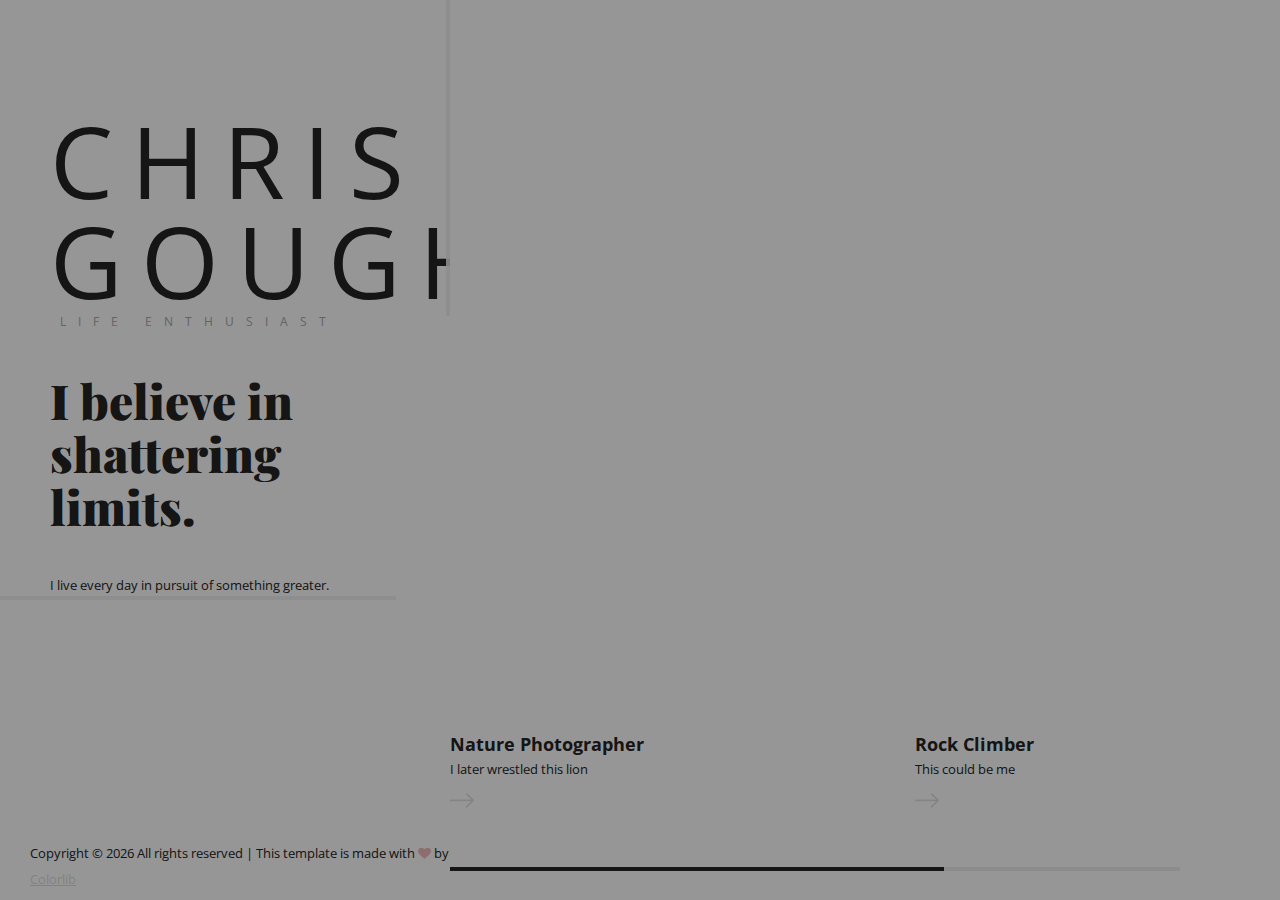
<file: index.html>
<!DOCTYPE html>
<html lang="zxx">

<head>
	<title>Chris Gough</title>
	<meta charset="UTF-8">
	<meta name="description" content="Nissa Photography studio html template">
	<meta name="keywords" content="industry, html">
	<meta name="viewport" content="width=device-width, initial-scale=1.0">

	<!-- Favicon -->
	<link href="img/favicon.ico" rel="shortcut icon" />

	<!-- Google font -->
	<link href="https://fonts.googleapis.com/css?family=Open+Sans:300,300i,400,400i,600,600i,700,700i&display=swap"
		rel="stylesheet">
	<link href="https://fonts.googleapis.com/css?family=Playfair+Display:400,900&display=swap" rel="stylesheet">

	<!-- Stylesheets -->
	<link rel="stylesheet" href="css/bootstrap.min.css" />
	<link rel="stylesheet" href="css/font-awesome.min.css" />
	<link rel="stylesheet" href="css/magnific-popup.css" />
	<link rel="stylesheet" href="css/owl.carousel.min.css" />

	<!-- Main Stylesheets -->
	<link rel="stylesheet" href="css/style.css" />

	<!-- This is me trying to link the background-->
	<link rel="stylesheet" href="script.js">
	<link rel="stylesheet" href="style.css">
	<link rel="stylesheet" href="index2.html">

	<!--[if lt IE 9]>
		<script src="https://oss.maxcdn.com/html5shiv/3.7.2/html5shiv.min.js"></script>
		<script src="https://oss.maxcdn.com/respond/1.4.2/respond.min.js"></script>
	<![endif]-->

</head>

<body>
	<!-- Page Preloder -->
	<div id="preloder">
		<div class="loader"></div>
	</div>

	<!-- Main section start -->

	<!-- Main menu -->

	<div class="site-content-warp">
		<!-- Left Side section -->
		<div class="main-sidebar">
			<div class="mb-warp">
				<a href="index.html" class="site-logo">
					<h2>Chris Gough</h2>
					<p>Life Enthusiast</p>
				</a>
				<div class="about-info">
					<h2>I believe in shattering limits.</h2>
					<p>I live every day in pursuit of something greater. Complacency is the enemy of progress, and I
						strive to fight the urge to settle in any aspect, be it professional, social, or recreational. I
						believe true personal fulfillment can only be attained through the ceaseless improvement of
						one's skills, joys, and character. Question everything in life, but don't forget to enjoy every
						moment of it.</p>
				</div>
				<ul class="contact-info">
					<li>Questrom School of Business, Boston University, Boston, MA</li>
					<li>+1 408 605 6658</li>
					<li><a href="mailto:cwgough@bu.edu">cwgough@bu.edu</a></li>
				</ul>
				<a href="https://www.linkedin.com/in/chriswgough/" class="site-btn">view my experience </a>
			</div>
		</div>
		<!-- Left Side section end -->
		<!-- Page start -->
		<div class="page-section">
			<div class="hero-section">
				<div class="hero-scroll">
					<div class="hero-track">
						<div class="hs-item set-bg"
							data-setbg="https://d.newsweek.com/en/full/1536387/lion-roaring.jpg?w=1600&h=1600&q=88&f=2c855192ca695a0ae0f34f353118db1c">
							<div class="hs-info">
								<h5>Nature Photographer</h5>
								<p>I later wrestled this lion</p>
								<a href="https://www.instagram.com/christopher__gough/?hl=en"><img
										src="img/arrow-right.png" alt=""></a>
							</div>
						</div>
						<div class="hs-item set-bg"
							data-setbg="https://cdn.instructables.com/FBB/HQNV/HWRZ3TY4/FBBHQNVHWRZ3TY4.LARGE.jpg?auto=webp&&frame=1&width=1024&height=1024&fit=bounds">
							<div class="hs-info">
								<h5>Rock Climber</h5>
								<p>This could be me</p>
								<a href="https://www.instagram.com/christopher__gough/?hl=en"><img
										src="img/arrow-right.png" alt=""></a>
							</div>
						</div>
						<div class="hs-item set-bg"
							data-setbg="https://dshowmusic.com/wp-content/uploads/2016/08/floyd-rose-pro-audio-collection-headphones-00-1140x500.jpg">
							<div class="hs-info">
								<h5>Audiophile</h5>
								<p>Apple is trash</p>
								<a
									href="https://www.amazon.com/Creative-Sweat-Proof-Headphones-Diaphragm-Dual-Voice/dp/B07S8V25D9/ref=sr_1_2?tag=sogu-20&keywords=creative%2Boutlier%2Bair&qid=1563995066&s=gateway&sr=8-2&th=1"><img
										src="img/arrow-right.png" alt=""></a>
							</div>
						</div>
					</div>
				</div>
			</div>
		</div>
		<!-- Page end -->
	</div>
	<div class="copyright">
		<p>
			<!-- Link back to Colorlib can't be removed. Template is licensed under CC BY 3.0. -->
			Copyright &copy;
			<script>document.write(new Date().getFullYear());</script> All rights reserved | This template is made with
			<i class="fa fa-heart" aria-hidden="true"></i> by <a href="https://colorlib.com"
				target="_blank">Colorlib</a>
			<!-- Link back to Colorlib can't be removed. Template is licensed under CC BY 3.0. -->
		</p>
	</div>
	</div>
	<!-- Main section end -->

	<!--====== Javascripts & Jquery ======-->
	<script src="js/jquery-3.2.1.min.js"></script>
	<script src="js/bootstrap.min.js"></script>
	<script src="js/owl.carousel.min.js"></script>
	<script src="js/jquery.nicescroll.min.js"></script>
	<script src="js/circle-progress.min.js"></script>
	<script src="js/jquery.magnific-popup.min.js"></script>
	<script src="js/main.js"></script>

</body>

</html>
</file>
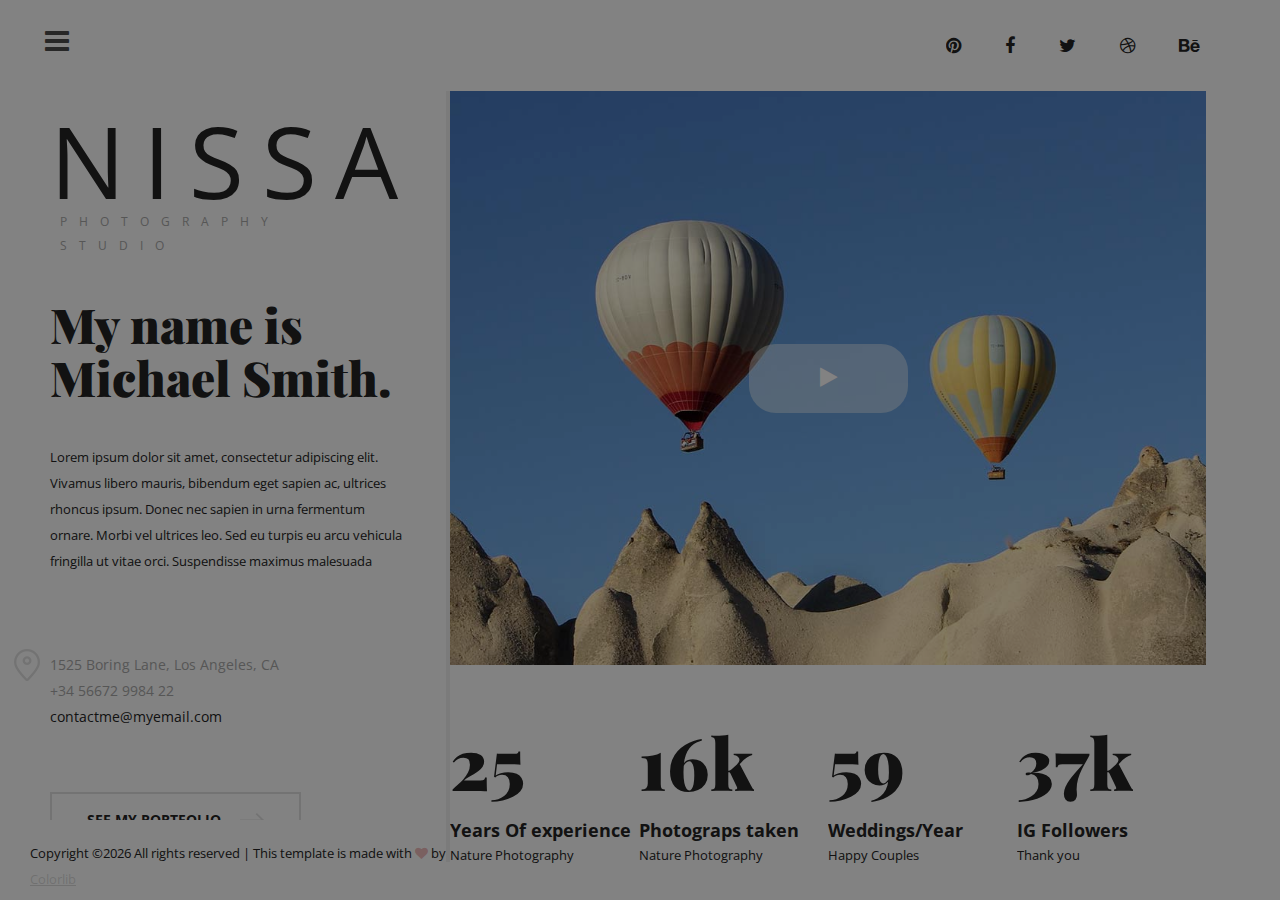
<file: about.html>
<!DOCTYPE html>
<html lang="zxx">
<head>
	<title>NISSA - PHOTOGRAPHY STUDIO HTML TEMPLATE</title>
	<meta charset="UTF-8">
	<meta name="description" content="Nissa Photography studio html template">
	<meta name="keywords" content="industry, html">
	<meta name="viewport" content="width=device-width, initial-scale=1.0">
	
	<!-- Favicon -->
	<link href="img/favicon.ico" rel="shortcut icon"/>

	<!-- Google font -->
	<link href="https://fonts.googleapis.com/css?family=Open+Sans:300,300i,400,400i,600,600i,700,700i&display=swap" rel="stylesheet">
	<link href="https://fonts.googleapis.com/css?family=Playfair+Display:400,900&display=swap" rel="stylesheet">

	<!-- Stylesheets -->
	<link rel="stylesheet" href="css/bootstrap.min.css"/>
	<link rel="stylesheet" href="css/font-awesome.min.css"/>
	<link rel="stylesheet" href="css/magnific-popup.css"/>
	<link rel="stylesheet" href="css/owl.carousel.min.css"/>

	<!-- Main Stylesheets -->
	<link rel="stylesheet" href="css/style.css"/>


	<!--[if lt IE 9]>
		<script src="https://oss.maxcdn.com/html5shiv/3.7.2/html5shiv.min.js"></script>
		<script src="https://oss.maxcdn.com/respond/1.4.2/respond.min.js"></script>
	<![endif]-->

</head>
<body>
	<!-- Page Preloder -->
	<div id="preloder">
		<div class="loader"></div>
	</div>

	<!-- Main section start -->
	<div class="main-site-warp">
		<div class="site-menu-warp">
			<div class="close-menu">x</div>
			<!-- Main menu -->
			<ul class="site-menu">
				<li><a href="index.html">Home</a></li>
				<li><a href="about.html" class="active">About Me</a></li>
				<li><a href="blog.html">Blog</a></li>
				<li><a href="portfolio.html">Portfolio</a></li>
				<li><a href="contact.html">Contact</a></li>
				<li><a href="elements.html">Elements</a></li>
			</ul>
			<div class="menu-social">
				<a href=""><i class="fa fa-pinterest"></i></a>
				<a href=""><i class="fa fa-facebook"></i></a>
				<a href=""><i class="fa fa-twitter"></i></a>
				<a href=""><i class="fa fa-dribbble"></i></a>
				<a href=""><i class="fa fa-behance"></i></a>
			</div>
		</div>
		<header class="header-section">
			<div class="nav-switch">
				<i class="fa fa-bars"></i>
			</div>
			<div class="header-social">
				<a href=""><i class="fa fa-pinterest"></i></a>
				<a href=""><i class="fa fa-facebook"></i></a>
				<a href=""><i class="fa fa-twitter"></i></a>
				<a href=""><i class="fa fa-dribbble"></i></a>
				<a href=""><i class="fa fa-behance"></i></a>
			</div>
		</header>
		<div class="site-content-warp">
			<!-- Left Side section -->
			<div class="main-sidebar">
				<div class="mb-warp">
					<a href="index.html" class="site-logo">
						<h2>Nissa</h2>
						<p>Photography Studio</p>
					</a>
					<div class="about-info">
						<h2>My name is Michael Smith.</h2>
						<p>Lorem ipsum dolor sit amet, consectetur adipiscing elit. Vivamus libero mauris, bibendum eget sapien ac, ultrices rhoncus ipsum. Donec nec sapien in urna fermentum ornare. Morbi vel ultrices leo. Sed eu turpis eu arcu vehicula fringilla ut vitae orci. Suspendisse maximus malesuada  </p>
					</div>
					<ul class="contact-info">
						<li>1525  Boring Lane, Los Angeles, CA</li>
						<li>+34 56672 9984 22</li>
						<li><a href="mailto:contactme@myemail.com">contactme@myemail.com</a></li>
					</ul>
					<a href="#" class="site-btn">see my portfolio <img src="img/arrow-right.png" alt=""></a>
				</div>
			</div>
			<!-- Left Side section end -->
			<!-- Page start -->
			<div class="page-section about-page">
				<div class="about-section">
					<div class="video-section set-bg" data-setbg="img/about-bg.jpg">
						<a href="https://www.youtube.com/watch?v=2kf8WNQQPpc" class="video-play-btn video-popup"><i class="fa fa-play"></i></a>
					</div>
					<div class="row m-0 milestones">
						<div class="col-lg-3 col-sm-6 p-0">
							<div class="milestone">
								<h2>25</h2>
								<div class="milestone-info">
									<h5>Years Of experience</h5>
									<p>Nature Photography</p>
								</div>
							</div>
						</div>
						<div class="col-lg-3 col-sm-6 p-0">
							<div class="milestone">
								<h2>16k</h2>
								<div class="milestone-info">
									<h5>Photograps taken</h5>
									<p>Nature Photography</p>
								</div>
							</div>
						</div>
						<div class="col-lg-3 col-sm-6 p-0">
							<div class="milestone">
								<h2>59</h2>
								<div class="milestone-info">
									<h5>Weddings/Year</h5>
									<p>Happy Couples</p>
								</div>
							</div>
						</div>
						<div class="col-lg-3 col-sm-6 p-0">
							<div class="milestone">
								<h2>37k</h2>
								<div class="milestone-info">
									<h5>IG Followers</h5>
									<p>Thank you</p>
								</div>
							</div>
						</div>
					</div>
				</div>
			</div>
			<!-- Page end -->
		</div>
		<div class="copyright"><p><!-- Link back to Colorlib can't be removed. Template is licensed under CC BY 3.0. -->
  Copyright &copy;<script>document.write(new Date().getFullYear());</script> All rights reserved | This template is made with <i class="fa fa-heart" aria-hidden="true"></i> by <a href="https://colorlib.com" target="_blank">Colorlib</a>
  <!-- Link back to Colorlib can't be removed. Template is licensed under CC BY 3.0. --></p></div>
	</div>
	<!-- Main section end -->
	
	<!--====== Javascripts & Jquery ======-->
	<script src="js/jquery-3.2.1.min.js"></script>
	<script src="js/bootstrap.min.js"></script>
	<script src="js/owl.carousel.min.js"></script>
	<script src="js/jquery.nicescroll.min.js"></script>
	<script src="js/circle-progress.min.js"></script>
	<script src="js/jquery.magnific-popup.min.js"></script>
	<script src="js/main.js"></script>

	</body>
</html>
</file>
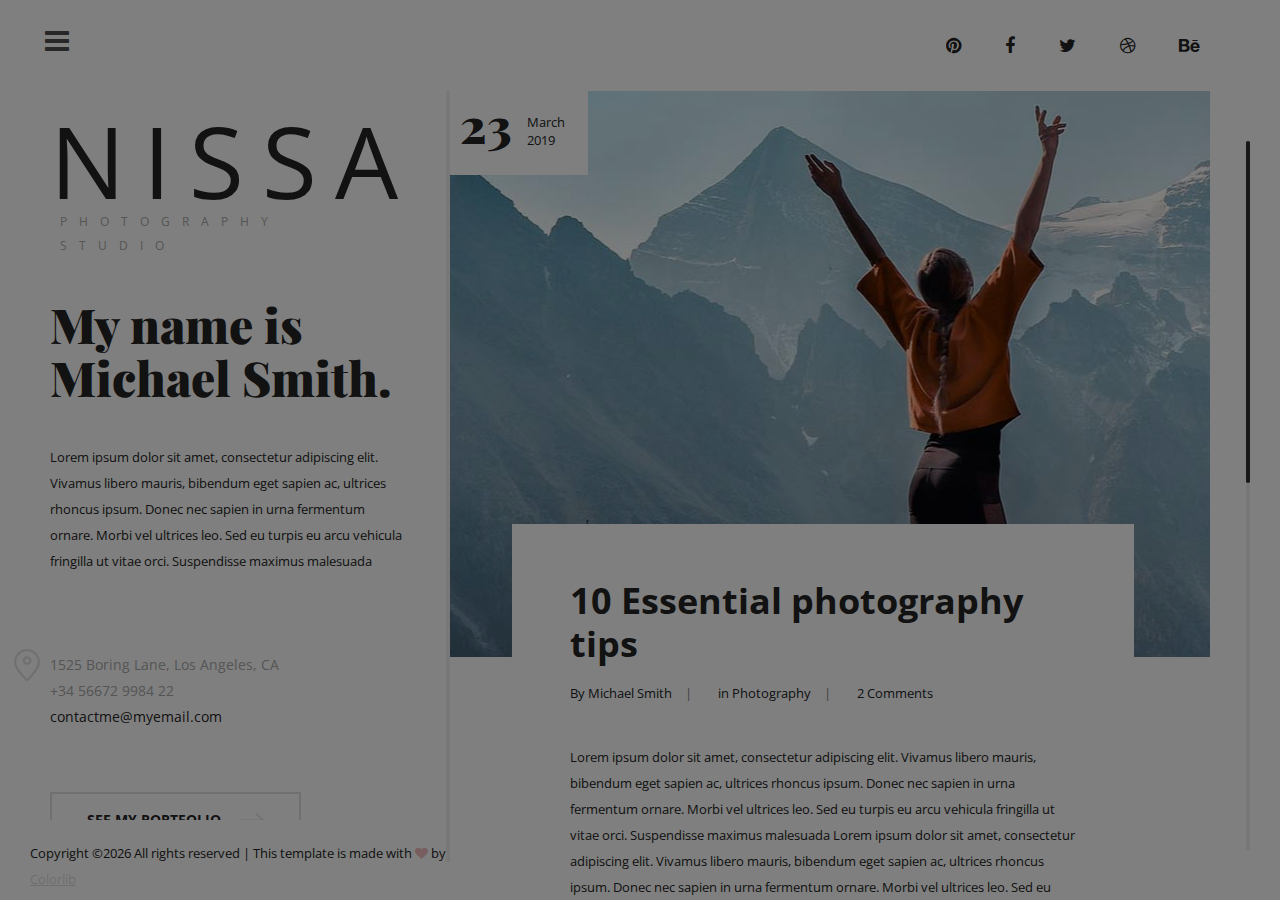
<file: blog.html>
<!DOCTYPE html>
<html lang="zxx">
<head>
	<title>NISSA - PHOTOGRAPHY STUDIO HTML TEMPLATE</title>
	<meta charset="UTF-8">
	<meta name="description" content="Nissa Photography studio html template">
	<meta name="keywords" content="industry, html">
	<meta name="viewport" content="width=device-width, initial-scale=1.0">
	
	<!-- Favicon -->
	<link href="img/favicon.ico" rel="shortcut icon"/>

	<!-- Google font -->
	<link href="https://fonts.googleapis.com/css?family=Open+Sans:300,300i,400,400i,600,600i,700,700i&display=swap" rel="stylesheet">
	<link href="https://fonts.googleapis.com/css?family=Playfair+Display:400,900&display=swap" rel="stylesheet">

	<!-- Stylesheets -->
	<link rel="stylesheet" href="css/bootstrap.min.css"/>
	<link rel="stylesheet" href="css/font-awesome.min.css"/>
	<link rel="stylesheet" href="css/magnific-popup.css"/>
	<link rel="stylesheet" href="css/owl.carousel.min.css"/>

	<!-- Main Stylesheets -->
	<link rel="stylesheet" href="css/style.css"/>


	<!--[if lt IE 9]>
		<script src="https://oss.maxcdn.com/html5shiv/3.7.2/html5shiv.min.js"></script>
		<script src="https://oss.maxcdn.com/respond/1.4.2/respond.min.js"></script>
	<![endif]-->

</head>
<body>
	<!-- Page Preloder -->
	<div id="preloder">
		<div class="loader"></div>
	</div>

	<!-- Main section start -->
	<div class="main-site-warp">
		<div class="site-menu-warp">
			<div class="close-menu">x</div>
			<!-- Main menu -->
			<ul class="site-menu">
				<li><a href="index.html">Home</a></li>
				<li><a href="about.html">About Me</a></li>
				<li><a href="blog.html" class="active">Blog</a></li>
				<li><a href="portfolio.html">Portfolio</a></li>
				<li><a href="contact.html">Contact</a></li>
				<li><a href="elements.html">Elements</a></li>
			</ul>
			<div class="menu-social">
				<a href=""><i class="fa fa-pinterest"></i></a>
				<a href=""><i class="fa fa-facebook"></i></a>
				<a href=""><i class="fa fa-twitter"></i></a>
				<a href=""><i class="fa fa-dribbble"></i></a>
				<a href=""><i class="fa fa-behance"></i></a>
			</div>
		</div>
		<header class="header-section">
			<div class="nav-switch">
				<i class="fa fa-bars"></i>
			</div>
			<div class="header-social">
				<a href=""><i class="fa fa-pinterest"></i></a>
				<a href=""><i class="fa fa-facebook"></i></a>
				<a href=""><i class="fa fa-twitter"></i></a>
				<a href=""><i class="fa fa-dribbble"></i></a>
				<a href=""><i class="fa fa-behance"></i></a>
			</div>
		</header>
		<div class="site-content-warp">
			<!-- Left Side section -->
			<div class="main-sidebar">
				<div class="mb-warp">
					<a href="index.html" class="site-logo">
						<h2>Nissa</h2>
						<p>Photography Studio</p>
					</a>
					<div class="about-info">
						<h2>My name is Michael Smith.</h2>
						<p>Lorem ipsum dolor sit amet, consectetur adipiscing elit. Vivamus libero mauris, bibendum eget sapien ac, ultrices rhoncus ipsum. Donec nec sapien in urna fermentum ornare. Morbi vel ultrices leo. Sed eu turpis eu arcu vehicula fringilla ut vitae orci. Suspendisse maximus malesuada  </p>
					</div>
					<ul class="contact-info">
						<li>1525  Boring Lane, Los Angeles, CA</li>
						<li>+34 56672 9984 22</li>
						<li><a href="mailto:contactme@myemail.com">contactme@myemail.com</a></li>
					</ul>
					<a href="#" class="site-btn">see my portfolio <img src="img/arrow-right.png" alt=""></a>
				</div>
			</div>
			<!-- Left Side section end -->
			<!-- Page start -->
			<div class="page-section blog-page">
				<div class="blog-posts">
					<div class="blog-post-item">
						<div class="blog-thumb set-bg" data-setbg="img/blog/1.jpg">
							<div class="post-date">
								<h3>23</h3>
								<p>March<br>2019</p>
							</div>
						</div>
						<div class="blog-content">
							<h2><a href="./single-blog.html">10 Essential photography tips</a></h2>
							<div class="blog-metas">
								<div class="blog-meta">By Michael Smith</div>
								<div class="blog-meta">in Photography</div>
								<div class="blog-meta">2 Comments</div>
							</div>
							<p>Lorem ipsum dolor sit amet, consectetur adipiscing elit. Vivamus libero mauris, bibendum eget sapien ac, ultrices rhoncus ipsum. Donec nec sapien in urna fermentum ornare. Morbi vel ultrices leo. Sed eu turpis eu arcu vehicula fringilla ut vitae orci. Suspendisse maximus malesuada  Lorem ipsum dolor sit amet, consectetur adipiscing elit. Vivamus libero mauris, bibendum eget sapien ac, ultrices rhoncus ipsum. Donec nec sapien in urna fermentum ornare. Morbi vel ultrices leo. Sed eu turpis eu arcu vehicula fringilla ut vitae orci. Suspendisse maximus malesuada.  </p>
						</div>
					</div>
					<div class="blog-post-item">
						<div class="blog-thumb set-bg" data-setbg="img/blog/2.jpg">
							<div class="post-date">
								<h3>23</h3>
								<p>March<br>2019</p>
							</div>
						</div>
						<div class="blog-content">
							<h2>10 Essential photography tips</h2>
							<div class="blog-metas">
								<div class="blog-meta">By Michael Smith</div>
								<div class="blog-meta">in Photography</div>
								<div class="blog-meta">2 Comments</div>
							</div>
							<p>Lorem ipsum dolor sit amet, consectetur adipiscing elit. Vivamus libero mauris, bibendum eget sapien ac, ultrices rhoncus ipsum. Donec nec sapien in urna fermentum ornare. Morbi vel ultrices leo. Sed eu turpis eu arcu vehicula fringilla ut vitae orci. Suspendisse maximus malesuada  Lorem ipsum dolor sit amet, consectetur adipiscing elit. Vivamus libero mauris, bibendum eget sapien ac, ultrices rhoncus ipsum. Donec nec sapien in urna fermentum ornare. Morbi vel ultrices leo. Sed eu turpis eu arcu vehicula fringilla ut vitae orci. Suspendisse maximus malesuada.  </p>
						</div>
					</div>
				</div>
			</div>
			<!-- Page end -->
		</div>
		<div class="copyright"><p><!-- Link back to Colorlib can't be removed. Template is licensed under CC BY 3.0. -->
  Copyright &copy;<script>document.write(new Date().getFullYear());</script> All rights reserved | This template is made with <i class="fa fa-heart" aria-hidden="true"></i> by <a href="https://colorlib.com" target="_blank">Colorlib</a>
  <!-- Link back to Colorlib can't be removed. Template is licensed under CC BY 3.0. --></p></div>
	</div>
	<!-- Main section end -->
	

	
	<!--====== Javascripts & Jquery ======-->
	<script src="js/jquery-3.2.1.min.js"></script>
	<script src="js/bootstrap.min.js"></script>
	<script src="js/owl.carousel.min.js"></script>
	<script src="js/jquery.nicescroll.min.js"></script>
	<script src="js/circle-progress.min.js"></script>
	<script src="js/jquery.magnific-popup.min.js"></script>
	<script src="js/main.js"></script>

	</body>
</html>
</file>
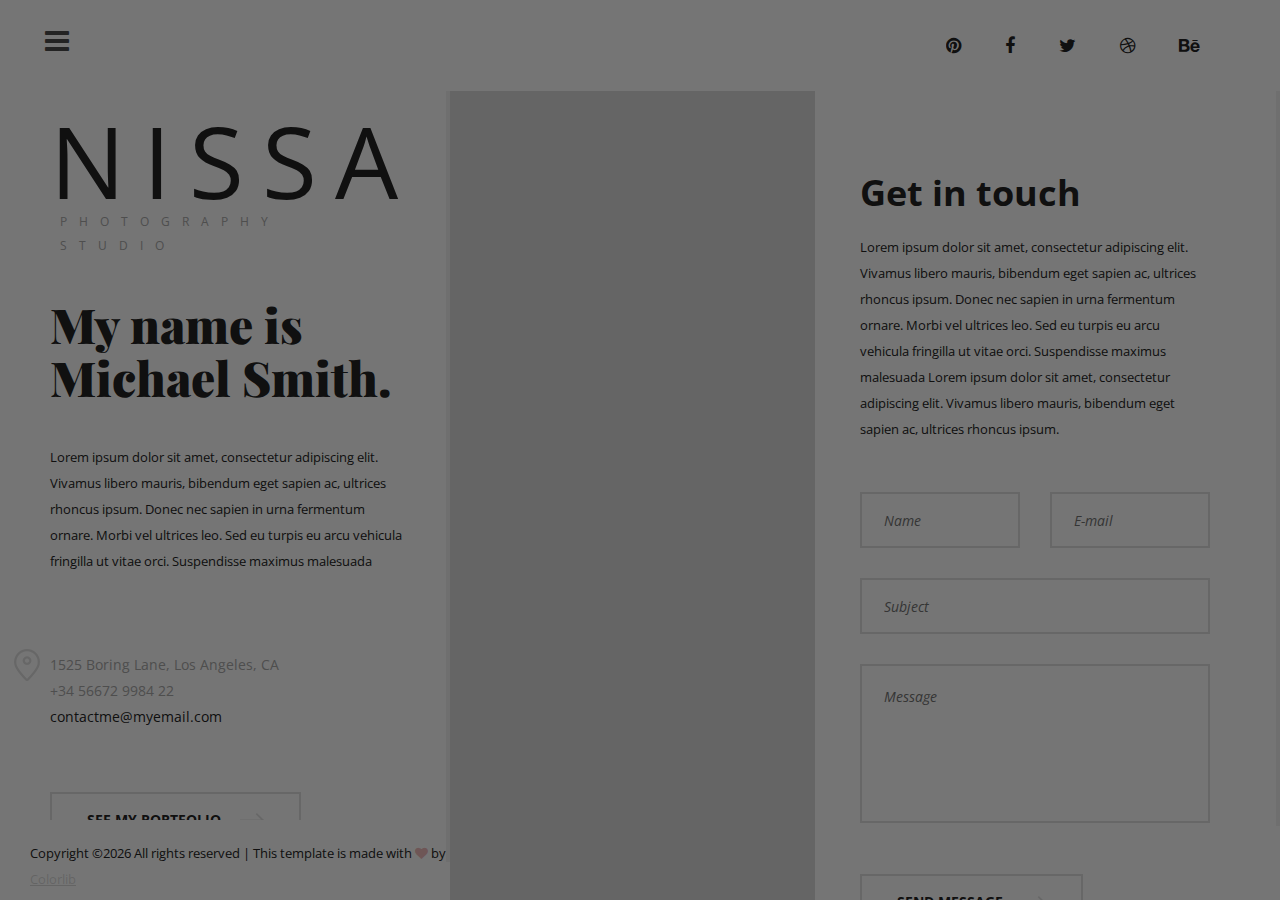
<file: contact.html>
<!DOCTYPE html>
<html lang="zxx">
<head>
	<title>NISSA - PHOTOGRAPHY STUDIO HTML TEMPLATE</title>
	<meta charset="UTF-8">
	<meta name="description" content="Nissa Photography studio html template">
	<meta name="keywords" content="industry, html">
	<meta name="viewport" content="width=device-width, initial-scale=1.0">
	
	<!-- Favicon -->
	<link href="img/favicon.ico" rel="shortcut icon"/>

	<!-- Google font -->
	<link href="https://fonts.googleapis.com/css?family=Open+Sans:300,300i,400,400i,600,600i,700,700i&display=swap" rel="stylesheet">
	<link href="https://fonts.googleapis.com/css?family=Playfair+Display:400,900&display=swap" rel="stylesheet">

	<!-- Stylesheets -->
	<link rel="stylesheet" href="css/bootstrap.min.css"/>
	<link rel="stylesheet" href="css/font-awesome.min.css"/>
	<link rel="stylesheet" href="css/magnific-popup.css"/>
	<link rel="stylesheet" href="css/owl.carousel.min.css"/>

	<!-- Main Stylesheets -->
	<link rel="stylesheet" href="css/style.css"/>


	<!--[if lt IE 9]>
		<script src="https://oss.maxcdn.com/html5shiv/3.7.2/html5shiv.min.js"></script>
		<script src="https://oss.maxcdn.com/respond/1.4.2/respond.min.js"></script>
	<![endif]-->

</head>
<body>
	<!-- Page Preloder -->
	<div id="preloder">
		<div class="loader"></div>
	</div>

	<!-- Main section start -->
	<div class="main-site-warp">
		<div class="site-menu-warp">
			<div class="close-menu">x</div>
			<!-- Main menu -->
			<ul class="site-menu">
				<li><a href="index.html">Home</a></li>
				<li><a href="about.html">About Me</a></li>
				<li><a href="blog.html">Blog</a></li>
				<li><a href="portfolio.html">Portfolio</a></li>
				<li><a href="contact.html" class="active">Contact</a></li>
				<li><a href="elements.html">Elements</a></li>
			</ul>
			<div class="menu-social">
				<a href=""><i class="fa fa-pinterest"></i></a>
				<a href=""><i class="fa fa-facebook"></i></a>
				<a href=""><i class="fa fa-twitter"></i></a>
				<a href=""><i class="fa fa-dribbble"></i></a>
				<a href=""><i class="fa fa-behance"></i></a>
			</div>
		</div>
		<header class="header-section">
			<div class="nav-switch">
				<i class="fa fa-bars"></i>
			</div>
			<div class="header-social">
				<a href=""><i class="fa fa-pinterest"></i></a>
				<a href=""><i class="fa fa-facebook"></i></a>
				<a href=""><i class="fa fa-twitter"></i></a>
				<a href=""><i class="fa fa-dribbble"></i></a>
				<a href=""><i class="fa fa-behance"></i></a>
			</div>
		</header>
		<div class="site-content-warp">
			<!-- Left Side section -->
			<div class="main-sidebar">
				<div class="mb-warp">
					<a href="index.html" class="site-logo">
						<h2>Nissa</h2>
						<p>Photography Studio</p>
					</a>
					<div class="about-info">
						<h2>My name is Michael Smith.</h2>
						<p>Lorem ipsum dolor sit amet, consectetur adipiscing elit. Vivamus libero mauris, bibendum eget sapien ac, ultrices rhoncus ipsum. Donec nec sapien in urna fermentum ornare. Morbi vel ultrices leo. Sed eu turpis eu arcu vehicula fringilla ut vitae orci. Suspendisse maximus malesuada  </p>
					</div>
					<ul class="contact-info">
						<li>1525  Boring Lane, Los Angeles, CA</li>
						<li>+34 56672 9984 22</li>
						<li><a href="mailto:contactme@myemail.com">contactme@myemail.com</a></li>
					</ul>
					<a href="#" class="site-btn">see my portfolio <img src="img/arrow-right.png" alt=""></a>
				</div>
			</div>
			<!-- Left Side section end -->
			<!-- Page start -->
			<div class="page-section contact-page">
				<div class="contact-section">
					<div class="row">
						<div class="col-xl-6">
							<div class="map"><iframe src="https://www.google.com/maps/embed?pb=!1m14!1m12!1m3!1d14376.077865872314!2d-73.879277264103!3d40.757667781624285!2m3!1f0!2f0!3f0!3m2!1i1024!2i768!4f13.1!5e0!3m2!1sen!2sbd!4v1546528920522" style="border:0" allowfullscreen></iframe></div>
						</div>
						<div class="col-xl-6">
							<div class="contact-text-warp">
								<div class="contact-text">
									<h2>Get in touch</h2>
									<p>Lorem ipsum dolor sit amet, consectetur adipiscing elit. Vivamus libero mauris, bibendum eget sapien ac, ultrices rhoncus ipsum. Donec nec sapien in urna fermentum ornare. Morbi vel ultrices leo. Sed eu turpis eu arcu vehicula fringilla ut vitae orci. Suspendisse maximus malesuada  Lorem ipsum dolor sit amet, consectetur adipiscing elit. Vivamus libero mauris, bibendum eget sapien ac, ultrices rhoncus ipsum. </p>
								</div>
								<form class="contact-form">
									<div class="row">
										<div class="col-lg-6">
											<input type="text" placeholder="Name">
										</div>
										<div class="col-lg-6">
											<input type="text" placeholder="E-mail">
										</div>
										<div class="col-lg-12">
											<input type="text" placeholder="Subject">
											<textarea placeholder="Message"></textarea>
											<button class="site-btn">send message <img src="img/arrow-right.png" alt=""></button>
										</div>
									</div>
								</form>
							</div>
						</div>
					</div>
				</div>
			</div>
			<!-- Page end -->
		</div>
		<div class="copyright"><p><!-- Link back to Colorlib can't be removed. Template is licensed under CC BY 3.0. -->
  Copyright &copy;<script>document.write(new Date().getFullYear());</script> All rights reserved | This template is made with <i class="fa fa-heart" aria-hidden="true"></i> by <a href="https://colorlib.com" target="_blank">Colorlib</a>
  <!-- Link back to Colorlib can't be removed. Template is licensed under CC BY 3.0. --></p></div>
	</div>
	<!-- Main section end -->
	
	<!--====== Javascripts & Jquery ======-->
	<script src="js/jquery-3.2.1.min.js"></script>
	<script src="js/bootstrap.min.js"></script>
	<script src="js/owl.carousel.min.js"></script>
	<script src="js/jquery.nicescroll.min.js"></script>
	<script src="js/circle-progress.min.js"></script>
	<script src="js/jquery.magnific-popup.min.js"></script>
	<script src="js/main.js"></script>

	</body>
</html>
</file>
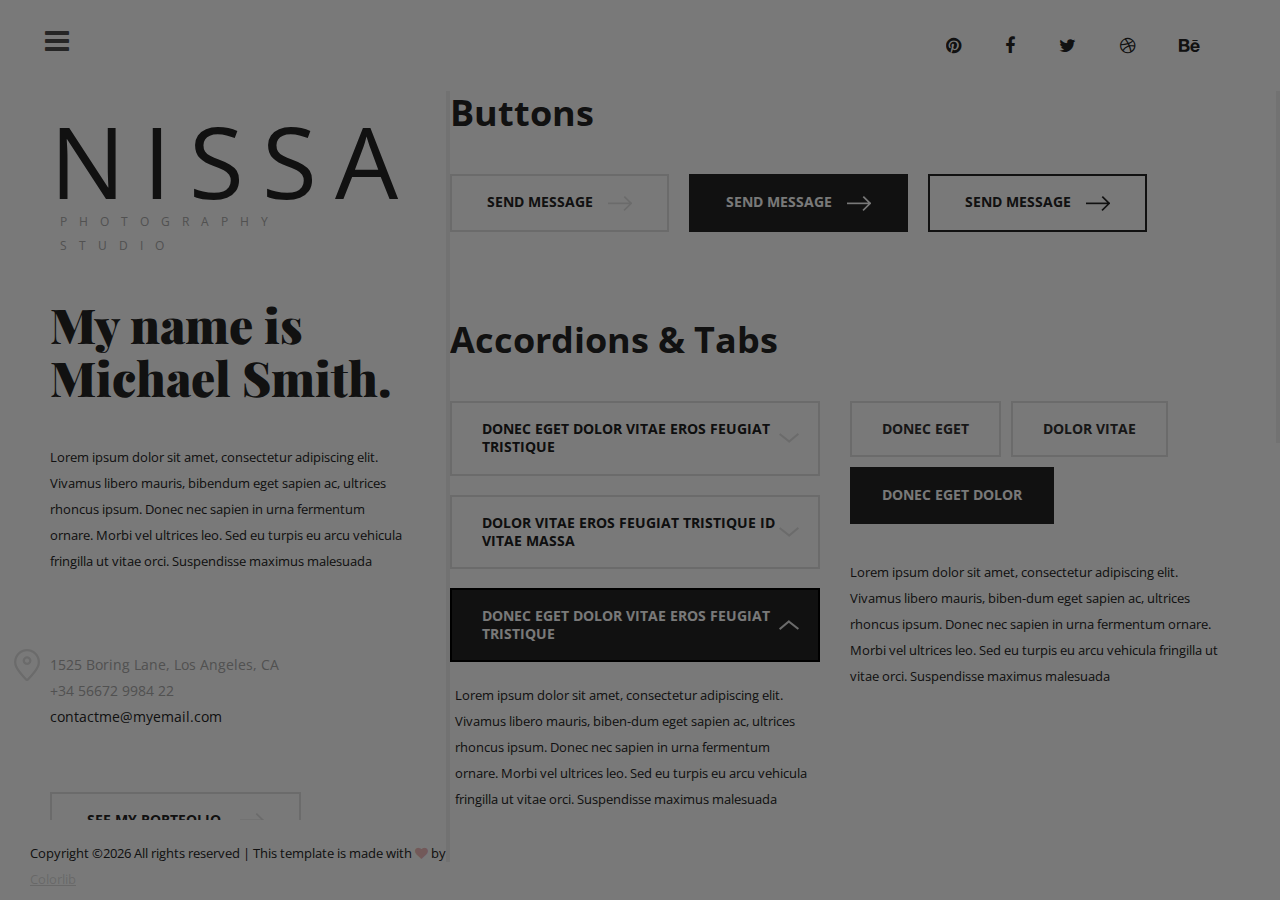
<file: elements.html>
<!DOCTYPE html>
<html lang="zxx">
<head>
	<title>NISSA - PHOTOGRAPHY STUDIO HTML TEMPLATE</title>
	<meta charset="UTF-8">
	<meta name="description" content="Nissa Photography studio html template">
	<meta name="keywords" content="industry, html">
	<meta name="viewport" content="width=device-width, initial-scale=1.0">
	
	<!-- Favicon -->
	<link href="img/favicon.ico" rel="shortcut icon"/>

	<!-- Google font -->
	<link href="https://fonts.googleapis.com/css?family=Open+Sans:300,300i,400,400i,600,600i,700,700i&display=swap" rel="stylesheet">
	<link href="https://fonts.googleapis.com/css?family=Playfair+Display:400,900&display=swap" rel="stylesheet">

	<!-- Stylesheets -->
	<link rel="stylesheet" href="css/bootstrap.min.css"/>
	<link rel="stylesheet" href="css/font-awesome.min.css"/>
	<link rel="stylesheet" href="css/magnific-popup.css"/>
	<link rel="stylesheet" href="css/owl.carousel.min.css"/>

	<!-- Main Stylesheets -->
	<link rel="stylesheet" href="css/style.css"/>


	<!--[if lt IE 9]>
		<script src="https://oss.maxcdn.com/html5shiv/3.7.2/html5shiv.min.js"></script>
		<script src="https://oss.maxcdn.com/respond/1.4.2/respond.min.js"></script>
	<![endif]-->

</head>
<body>
	<!-- Page Preloder -->
	<div id="preloder">
		<div class="loader"></div>
	</div>

	<!-- Main section start -->
	<div class="main-site-warp">
		<div class="site-menu-warp">
			<div class="close-menu">x</div>
			<!-- Main menu -->
			<ul class="site-menu">
				<li><a href="index.html">Home</a></li>
				<li><a href="about.html">About Me</a></li>
				<li><a href="blog.html">Blog</a></li>
				<li><a href="portfolio.html">Portfolio</a></li>
				<li><a href="contact.html">Contact</a></li>
				<li><a href="elements.html" class="active">Elements</a></li>
			</ul>
			<div class="menu-social">
				<a href=""><i class="fa fa-pinterest"></i></a>
				<a href=""><i class="fa fa-facebook"></i></a>
				<a href=""><i class="fa fa-twitter"></i></a>
				<a href=""><i class="fa fa-dribbble"></i></a>
				<a href=""><i class="fa fa-behance"></i></a>
			</div>
		</div>
		<header class="header-section">
			<div class="nav-switch">
				<i class="fa fa-bars"></i>
			</div>
			<div class="header-social">
				<a href=""><i class="fa fa-pinterest"></i></a>
				<a href=""><i class="fa fa-facebook"></i></a>
				<a href=""><i class="fa fa-twitter"></i></a>
				<a href=""><i class="fa fa-dribbble"></i></a>
				<a href=""><i class="fa fa-behance"></i></a>
			</div>
		</header>
		<div class="site-content-warp">
			<!-- Left Side section -->
			<div class="main-sidebar">
				<div class="mb-warp">
					<a href="index.html" class="site-logo">
						<h2>Nissa</h2>
						<p>Photography Studio</p>
					</a>
					<div class="about-info">
						<h2>My name is Michael Smith.</h2>
						<p>Lorem ipsum dolor sit amet, consectetur adipiscing elit. Vivamus libero mauris, bibendum eget sapien ac, ultrices rhoncus ipsum. Donec nec sapien in urna fermentum ornare. Morbi vel ultrices leo. Sed eu turpis eu arcu vehicula fringilla ut vitae orci. Suspendisse maximus malesuada  </p>
					</div>
					<ul class="contact-info">
						<li>1525  Boring Lane, Los Angeles, CA</li>
						<li>+34 56672 9984 22</li>
						<li><a href="mailto:contactme@myemail.com">contactme@myemail.com</a></li>
					</ul>
					<a href="#" class="site-btn">see my portfolio <img src="img/arrow-right.png" alt=""></a>
				</div>
			</div>
			<!-- Left Side section end -->
			<!-- Page start -->
			<div class="page-section elements-page">
				<div class="elements-section">
					<div class="element">
						<h2 class="el-title">Buttons</h2>
						<button class="site-btn mr-3 mb-3">send message<img src="img/arrow-right.png" alt=""></button>
						<button class="site-btn sb-solid mr-3 mb-3">send message<img src="img/arrow-righ-2.png" alt=""></button>
						<button class="site-btn sb-dark">send message<img src="img/arrow-righ-3.png" alt=""></button>
					</div>
					<div class="element">
						<h2 class="el-title">Accordions & Tabs</h2>
						<div class="container">
							<div class="row">
								<div class="col-xl-6">
									<!-- Accordions -->
									<div id="accordion" class="accordion-area">
										<div class="panel">
											<div class="panel-header" id="headingOne">
												<button class="panel-link" data-toggle="collapse" data-target="#collapse1" aria-expanded="false" aria-controls="collapse1">Donec eget dolor vitae eros feugiat tristique </button>
											</div>
											<div id="collapse1" class="collapse" aria-labelledby="headingOne" data-parent="#accordion">
												<div class="panel-body">
													<p>Lorem ipsum dolor sit amet, consectetur adipiscing elit. Vivamus libero mauris, biben-dum eget sapien ac, ultrices rhoncus ipsum. Donec nec sapien in urna fermentum ornare. Morbi vel ultrices leo. Sed eu turpis eu arcu vehicula fringilla ut vitae orci. Suspendisse maximus malesuada  </p>
												</div>
											</div>
										</div>
										<div class="panel">
											<div class="panel-header" id="headingTwo">
												<button class="panel-link" data-toggle="collapse" data-target="#collapse2" aria-expanded="false" aria-controls="collapse2">Dolor vitae eros feugiat tristique id vitae massa</button>
											</div>
											<div id="collapse2" class="collapse" aria-labelledby="headingTwo" data-parent="#accordion">
												<div class="panel-body">
													<p>Lorem ipsum dolor sit amet, consectetur adipiscing elit. Vivamus libero mauris, biben-dum eget sapien ac, ultrices rhoncus ipsum. Donec nec sapien in urna fermentum ornare. Morbi vel ultrices leo. Sed eu turpis eu arcu vehicula fringilla ut vitae orci. Suspendisse maximus malesuada  </p>
												</div>
											</div>
										</div>
										<div class="panel">
											<div class="panel-header active" id="headingThree">
												<button class="panel-link" data-toggle="collapse" data-target="#collapse3" aria-expanded="true" aria-controls="collapse3">Donec eget dolor vitae eros feugiat tristique </button>
											</div>
											<div id="collapse3" class="collapse show" aria-labelledby="headingThree" data-parent="#accordion">
												<div class="panel-body">
													<p>Lorem ipsum dolor sit amet, consectetur adipiscing elit. Vivamus libero mauris, biben-dum eget sapien ac, ultrices rhoncus ipsum. Donec nec sapien in urna fermentum ornare. Morbi vel ultrices leo. Sed eu turpis eu arcu vehicula fringilla ut vitae orci. Suspendisse maximus malesuada  </p>
												</div>
											</div>
										</div>
									</div>
								</div>
								<div class="col-xl-6">
									<div class="tab-element">
										<ul class="nav nav-tabs" id="myTab" role="tablist">
											<li class="nav-item">
												<a class="nav-link" id="1-tab" data-toggle="tab" href="#tab-1" role="tab" aria-controls="tab-1" aria-selected="false">Donec eget</a>
											</li>
											<li class="nav-item">
												<a class="nav-link" id="2-tab" data-toggle="tab" href="#tab-2" role="tab" aria-controls="tab-2" aria-selected="false">Dolor vitae</a>
											</li>
											<li class="nav-item">
												<a class="nav-link active" id="3-tab" data-toggle="tab" href="#tab-3" role="tab" aria-controls="tab-3" aria-selected="true">Donec eget dolor </a>
											</li>
										</ul>
										<div class="tab-content" id="myTabContent">
											<!-- single tab content -->
											<div class="tab-pane fade" id="tab-1" role="tabpanel" aria-labelledby="tab-1">
												<p>Lorem ipsum dolor sit amet, consectetur adipiscing elit. Vivamus libero mauris, bibendum eget sapien ac, ultrices rhoncus ipsum. Donec nec sapien in urna fermentum ornare. Morbi vel ultrices leo. Sed eu turpis eu arcu vehicula fringilla ut vitae orci. Suspendisse maximus malesuada.</p>
											</div>
											<div class="tab-pane fade" id="tab-2" role="tabpanel" aria-labelledby="tab-2">
												<p>Lorem ipsum dolor sit amet, consectetur adipiscing elit. Vivamus libero mauris, biben-dum eget sapien ac, ultrices rhoncus ipsum. Donec nec sapien in urna fermentum ornare. Morbi vel ultrices leo. Sed eu turpis eu arcu vehicula fringilla ut vitae orci. Suspendisse maximus malesuada  </p>
											</div>
											<div class="tab-pane fade show active" id="tab-3" role="tabpanel" aria-labelledby="tab-3">
												<p>Lorem ipsum dolor sit amet, consectetur adipiscing elit. Vivamus libero mauris, biben-dum eget sapien ac, ultrices rhoncus ipsum. Donec nec sapien in urna fermentum ornare. Morbi vel ultrices leo. Sed eu turpis eu arcu vehicula fringilla ut vitae orci. Suspendisse maximus malesuada  </p>
											</div>
										</div>
									</div>
								</div>
							</div>
						</div>
					</div>
					<div class="element">
						<h2 class="el-title">Loaders</h2>
						<div class="row">
							<div class="col-lg-4 col-md-6">
								<div class="circle-item-warp">
									<div class="circle-progress" data-cptitle="Passion" data-cpid="id-1" data-cpvalue="25" data-cpcolor="#242424"></div>
									<div class="circle-progress-text">
										<h5>Experience</h5>
										<p>Nature Photography</p>
									</div>
								</div>
							</div>
							<div class="col-lg-4 col-md-6">
								<div class="circle-item-warp">
									<div class="circle-progress" data-cptitle="Passion" data-cpid="id-2" data-cpvalue="75" data-cpcolor="#242424"></div>
									<div class="circle-progress-text">
										<h5>Pure Passion</h5>
										<p>Nature Photography</p>
									</div>
								</div>
							</div>
							<div class="col-lg-4 col-md-6">
								<div class="circle-item-warp">
									<div class="circle-progress" data-cptitle="Passion" data-cpid="id-3" data-cpvalue="95" data-cpcolor="#242424"></div>
									<div class="circle-progress-text">
										<h5>Amazing Work</h5>
										<p>Nature Photography</p>
									</div>
								</div>
							</div>
						</div>
					</div>
					<div class="element">
						<h2 class="el-title">Milestones</h2>
						<div class="row m-0 milestones">
							<div class="col-lg-3 col-md-6 p-0">
								<div class="milestone">
									<h2>25</h2>
									<div class="milestone-info">
										<h5>Years Of experience</h5>
										<p>Nature Photography</p>
									</div>
								</div>
							</div>
							<div class="col-lg-3 col-md-6 p-0">
								<div class="milestone">
									<h2>16k</h2>
									<div class="milestone-info">
										<h5>Photograps taken</h5>
										<p>Nature Photography</p>
									</div>
								</div>
							</div>
							<div class="col-lg-3 col-md-6 p-0">
								<div class="milestone">
									<h2>59</h2>
									<div class="milestone-info">
										<h5>Weddings/Year</h5>
										<p>Happy Couples</p>
									</div>
								</div>
							</div>
							<div class="col-lg-3 col-md-6 p-0">
								<div class="milestone">
									<h2>37k</h2>
									<div class="milestone-info">
										<h5>IG Followers</h5>
										<p>Thank you</p>
									</div>
								</div>
							</div>
						</div>
					</div>
					<div class="element">
						<h2 class="el-title">Icon Boxes</h2>
						<div class="container">
							<div class="row">
								<div class="col-lg-4 col-md-6">
									<div class="icon-box">
										<div class="ib-head">
											<div class="ib-icon">
												<img src="img/icons/1.png" alt="">
											</div>
											<h5>Wedding Photography</h5>
										</div>
										<p>Lorem ipsum dolor sit amet, consectetur adipiscing elit. Vivamus libero mauris, bibendum eget sapien ac, ultrices rhoncus ipsum. </p>
									</div>
								</div>
								<div class="col-lg-4 col-md-6">
									<div class="icon-box">
										<div class="ib-head">
											<div class="ib-icon">
												<img src="img/icons/2.png" alt="">
											</div>
											<h5>Video Editing</h5>
										</div>
										<p>Lorem ipsum dolor sit amet, consectetur adipiscing elit. Vivamus libero mauris, bibendum eget sapien ac, ultrices rhoncus ipsum. </p>
									</div>
								</div>
								<div class="col-lg-4 col-md-6">
									<div class="icon-box">
										<div class="ib-head">
											<div class="ib-icon">
												<img src="img/icons/3.png" alt="">
											</div>
											<h5>Fashion Photography</h5>
										</div>
										<p>Lorem ipsum dolor sit amet, consectetur adipiscing elit. Vivamus libero mauris, bibendum eget sapien ac, ultrices rhoncus ipsum. </p>
									</div>
								</div>
							</div>
						</div>
					</div>
				</div>
			</div>
			<!-- Page end -->
		</div>
		<div class="copyright"><p><!-- Link back to Colorlib can't be removed. Template is licensed under CC BY 3.0. -->
  Copyright &copy;<script>document.write(new Date().getFullYear());</script> All rights reserved | This template is made with <i class="fa fa-heart" aria-hidden="true"></i> by <a href="https://colorlib.com" target="_blank">Colorlib</a>
  <!-- Link back to Colorlib can't be removed. Template is licensed under CC BY 3.0. --></p></div>
	</div>
	<!-- Main section end -->
	
	<!--====== Javascripts & Jquery ======-->
	<script src="js/jquery-3.2.1.min.js"></script>
	<script src="js/bootstrap.min.js"></script>
	<script src="js/owl.carousel.min.js"></script>
	<script src="js/jquery.nicescroll.min.js"></script>
	<script src="js/circle-progress.min.js"></script>
	<script src="js/jquery.magnific-popup.min.js"></script>
	<script src="js/main.js"></script>

	</body>
</html>
</file>
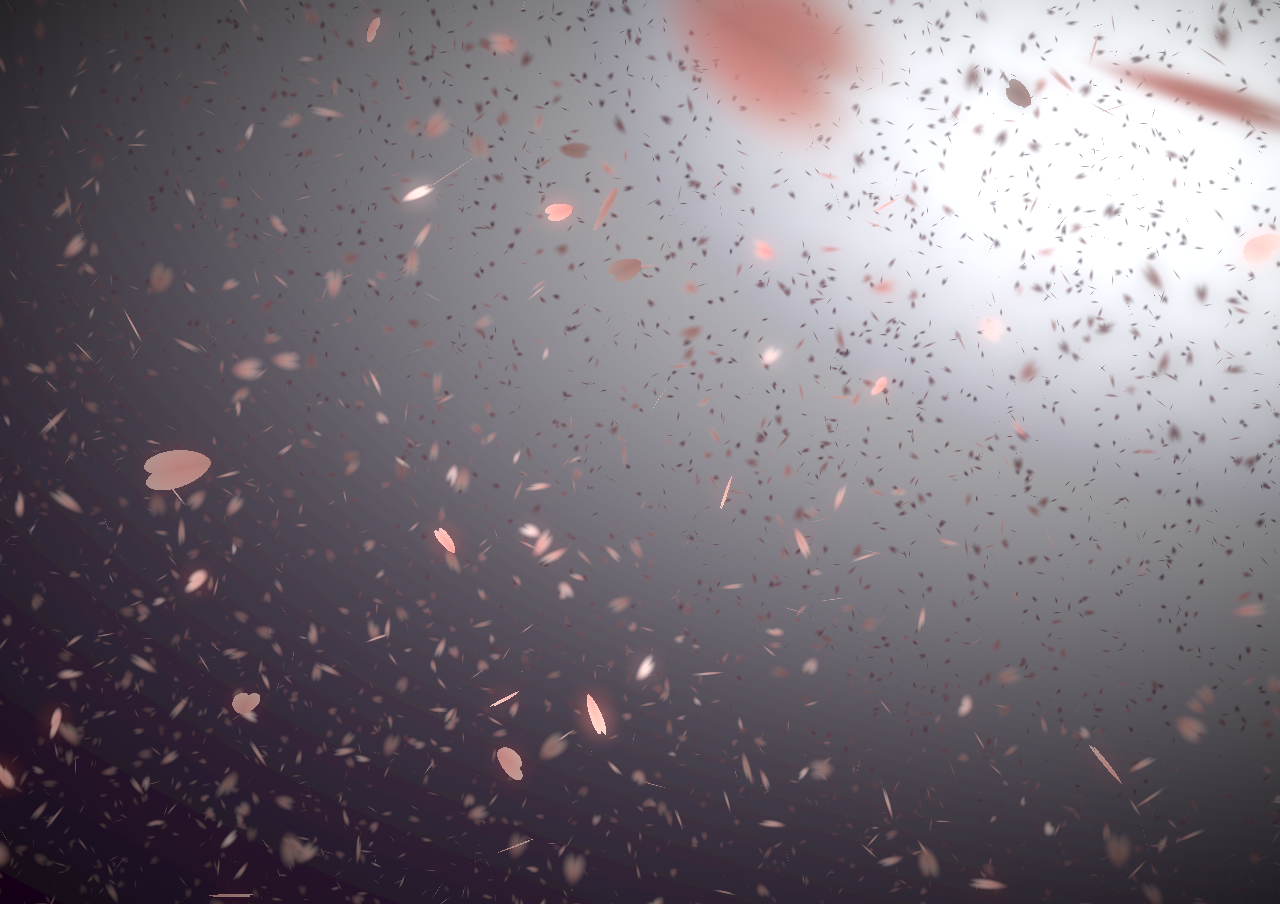
<file: index2.html>
<!DOCTYPE html>
<html lang="en" >
<head>
  <meta charset="UTF-8">
  <title>A Pen by  Anand Davaasuren</title>
  <link rel="stylesheet" href="./style.css">

</head>
<body>
<!-- partial:index.partial.html -->
<canvas id="sakura"></canvas>
<div class="btnbg">
</div>

<!-- sakura shader -->
<script id="sakura_point_vsh" type="x-shader/x_vertex">
uniform mat4 uProjection;
uniform mat4 uModelview;
uniform vec3 uResolution;
uniform vec3 uOffset;
uniform vec3 uDOF;  //x:focus distance, y:focus radius, z:max radius
uniform vec3 uFade; //x:start distance, y:half distance, z:near fade start

attribute vec3 aPosition;
attribute vec3 aEuler;
attribute vec2 aMisc; //x:size, y:fade

varying vec3 pposition;
varying float psize;
varying float palpha;
varying float pdist;

//varying mat3 rotMat;
varying vec3 normX;
varying vec3 normY;
varying vec3 normZ;
varying vec3 normal;

varying float diffuse;
varying float specular;
varying float rstop;
varying float distancefade;

void main(void) {
    // Projection is based on vertical angle
    vec4 pos = uModelview * vec4(aPosition + uOffset, 1.0);
    gl_Position = uProjection * pos;
    gl_PointSize = aMisc.x * uProjection[1][1] / -pos.z * uResolution.y * 0.5;
    
    pposition = pos.xyz;
    psize = aMisc.x;
    pdist = length(pos.xyz);
    palpha = smoothstep(0.0, 1.0, (pdist - 0.1) / uFade.z);
    
    vec3 elrsn = sin(aEuler);
    vec3 elrcs = cos(aEuler);
    mat3 rotx = mat3(
        1.0, 0.0, 0.0,
        0.0, elrcs.x, elrsn.x,
        0.0, -elrsn.x, elrcs.x
    );
    mat3 roty = mat3(
        elrcs.y, 0.0, -elrsn.y,
        0.0, 1.0, 0.0,
        elrsn.y, 0.0, elrcs.y
    );
    mat3 rotz = mat3(
        elrcs.z, elrsn.z, 0.0, 
        -elrsn.z, elrcs.z, 0.0,
        0.0, 0.0, 1.0
    );
    mat3 rotmat = rotx * roty * rotz;
    normal = rotmat[2];
    
    mat3 trrotm = mat3(
        rotmat[0][0], rotmat[1][0], rotmat[2][0],
        rotmat[0][1], rotmat[1][1], rotmat[2][1],
        rotmat[0][2], rotmat[1][2], rotmat[2][2]
    );
    normX = trrotm[0];
    normY = trrotm[1];
    normZ = trrotm[2];
    
    const vec3 lit = vec3(0.6917144638660746, 0.6917144638660746, -0.20751433915982237);
    
    float tmpdfs = dot(lit, normal);
    if(tmpdfs < 0.0) {
        normal = -normal;
        tmpdfs = dot(lit, normal);
    }
    diffuse = 0.4 + tmpdfs;
    
    vec3 eyev = normalize(-pos.xyz);
    if(dot(eyev, normal) > 0.0) {
        vec3 hv = normalize(eyev + lit);
        specular = pow(max(dot(hv, normal), 0.0), 20.0);
    }
    else {
        specular = 0.0;
    }
    
    rstop = clamp((abs(pdist - uDOF.x) - uDOF.y) / uDOF.z, 0.0, 1.0);
    rstop = pow(rstop, 0.5);
    //-0.69315 = ln(0.5)
    distancefade = min(1.0, exp((uFade.x - pdist) * 0.69315 / uFade.y));
}
</script>
<script id="sakura_point_fsh" type="x-shader/x_fragment">
#ifdef GL_ES
//precision mediump float;
precision highp float;
#endif

uniform vec3 uDOF;  //x:focus distance, y:focus radius, z:max radius
uniform vec3 uFade; //x:start distance, y:half distance, z:near fade start

const vec3 fadeCol = vec3(0.08, 0.03, 0.06);

varying vec3 pposition;
varying float psize;
varying float palpha;
varying float pdist;

//varying mat3 rotMat;
varying vec3 normX;
varying vec3 normY;
varying vec3 normZ;
varying vec3 normal;

varying float diffuse;
varying float specular;
varying float rstop;
varying float distancefade;

float ellipse(vec2 p, vec2 o, vec2 r) {
    vec2 lp = (p - o) / r;
    return length(lp) - 1.0;
}

void main(void) {
    vec3 p = vec3(gl_PointCoord - vec2(0.5, 0.5), 0.0) * 2.0;
    vec3 d = vec3(0.0, 0.0, -1.0);
    float nd = normZ.z; //dot(-normZ, d);
    if(abs(nd) < 0.0001) discard;
    
    float np = dot(normZ, p);
    vec3 tp = p + d * np / nd;
    vec2 coord = vec2(dot(normX, tp), dot(normY, tp));
    
    //angle = 15 degree
    const float flwrsn = 0.258819045102521;
    const float flwrcs = 0.965925826289068;
    mat2 flwrm = mat2(flwrcs, -flwrsn, flwrsn, flwrcs);
    vec2 flwrp = vec2(abs(coord.x), coord.y) * flwrm;
    
    float r;
    if(flwrp.x < 0.0) {
        r = ellipse(flwrp, vec2(0.065, 0.024) * 0.5, vec2(0.36, 0.96) * 0.5);
    }
    else {
        r = ellipse(flwrp, vec2(0.065, 0.024) * 0.5, vec2(0.58, 0.96) * 0.5);
    }
    
    if(r > rstop) discard;
    
    vec3 col = mix(vec3(1.0, 0.8, 0.75), vec3(1.0, 0.9, 0.87), r);
    float grady = mix(0.0, 1.0, pow(coord.y * 0.5 + 0.5, 0.35));
    col *= vec3(1.0, grady, grady);
    col *= mix(0.8, 1.0, pow(abs(coord.x), 0.3));
    col = col * diffuse + specular;
    
    col = mix(fadeCol, col, distancefade);
    
    float alpha = (rstop > 0.001)? (0.5 - r / (rstop * 2.0)) : 1.0;
    alpha = smoothstep(0.0, 1.0, alpha) * palpha;
    
    gl_FragColor = vec4(col * 0.5, alpha);
}
</script>
<!-- effects -->
<script id="fx_common_vsh" type="x-shader/x_vertex">
uniform vec3 uResolution;
attribute vec2 aPosition;

varying vec2 texCoord;
varying vec2 screenCoord;

void main(void) {
    gl_Position = vec4(aPosition, 0.0, 1.0);
    texCoord = aPosition.xy * 0.5 + vec2(0.5, 0.5);
    screenCoord = aPosition.xy * vec2(uResolution.z, 1.0);
}
</script>
<script id="bg_fsh" type="x-shader/x_fragment">
#ifdef GL_ES
//precision mediump float;
precision highp float;
#endif

uniform vec2 uTimes;

varying vec2 texCoord;
varying vec2 screenCoord;

void main(void) {
    vec3 col;
    float c;
    vec2 tmpv = texCoord * vec2(0.8, 1.0) - vec2(0.95, 1.0);
    c = exp(-pow(length(tmpv) * 1.8, 2.0));
    col = mix(vec3(0.02, 0.0, 0.03), vec3(0.96, 0.98, 1.0) * 1.5, c);
    gl_FragColor = vec4(col * 0.5, 1.0);
}
</script>
<script id="fx_brightbuf_fsh" type="x-shader/x_fragment">
#ifdef GL_ES
//precision mediump float;
precision highp float;
#endif
uniform sampler2D uSrc;
uniform vec2 uDelta;

varying vec2 texCoord;
varying vec2 screenCoord;

void main(void) {
    vec4 col = texture2D(uSrc, texCoord);
    gl_FragColor = vec4(col.rgb * 2.0 - vec3(0.5), 1.0);
}
</script>
<script id="fx_dirblur_r4_fsh" type="x-shader/x_fragment">
#ifdef GL_ES
//precision mediump float;
precision highp float;
#endif
uniform sampler2D uSrc;
uniform vec2 uDelta;
uniform vec4 uBlurDir; //dir(x, y), stride(z, w)

varying vec2 texCoord;
varying vec2 screenCoord;

void main(void) {
    vec4 col = texture2D(uSrc, texCoord);
    col = col + texture2D(uSrc, texCoord + uBlurDir.xy * uDelta);
    col = col + texture2D(uSrc, texCoord - uBlurDir.xy * uDelta);
    col = col + texture2D(uSrc, texCoord + (uBlurDir.xy + uBlurDir.zw) * uDelta);
    col = col + texture2D(uSrc, texCoord - (uBlurDir.xy + uBlurDir.zw) * uDelta);
    gl_FragColor = col / 5.0;
}
</script>
<!-- effect fragment shader template -->
<script id="fx_common_fsh" type="x-shader/x_fragment">
#ifdef GL_ES
//precision mediump float;
precision highp float;
#endif
uniform sampler2D uSrc;
uniform vec2 uDelta;

varying vec2 texCoord;
varying vec2 screenCoord;

void main(void) {
    gl_FragColor = texture2D(uSrc, texCoord);
}
</script>
<!-- post processing -->
<script id="pp_final_vsh" type="x-shader/x_vertex">
uniform vec3 uResolution;
attribute vec2 aPosition;
varying vec2 texCoord;
varying vec2 screenCoord;
void main(void) {
    gl_Position = vec4(aPosition, 0.0, 1.0);
    texCoord = aPosition.xy * 0.5 + vec2(0.5, 0.5);
    screenCoord = aPosition.xy * vec2(uResolution.z, 1.0);
}
</script>
<script id="pp_final_fsh" type="x-shader/x_fragment">
#ifdef GL_ES
//precision mediump float;
precision highp float;
#endif
uniform sampler2D uSrc;
uniform sampler2D uBloom;
uniform vec2 uDelta;
varying vec2 texCoord;
varying vec2 screenCoord;
void main(void) {
    vec4 srccol = texture2D(uSrc, texCoord) * 2.0;
    vec4 bloomcol = texture2D(uBloom, texCoord);
    vec4 col;
    col = srccol + bloomcol * (vec4(1.0) + srccol);
    col *= smoothstep(1.0, 0.0, pow(length((texCoord - vec2(0.5)) * 2.0), 1.2) * 0.5);
    col = pow(col, vec4(0.45454545454545)); //(1.0 / 2.2)
    
    gl_FragColor = vec4(col.rgb, 1.0);
    gl_FragColor.a = 1.0;
}
</script>
<!-- partial -->
  <script  src="./script.js"></script>

</body>
</html>
</file>
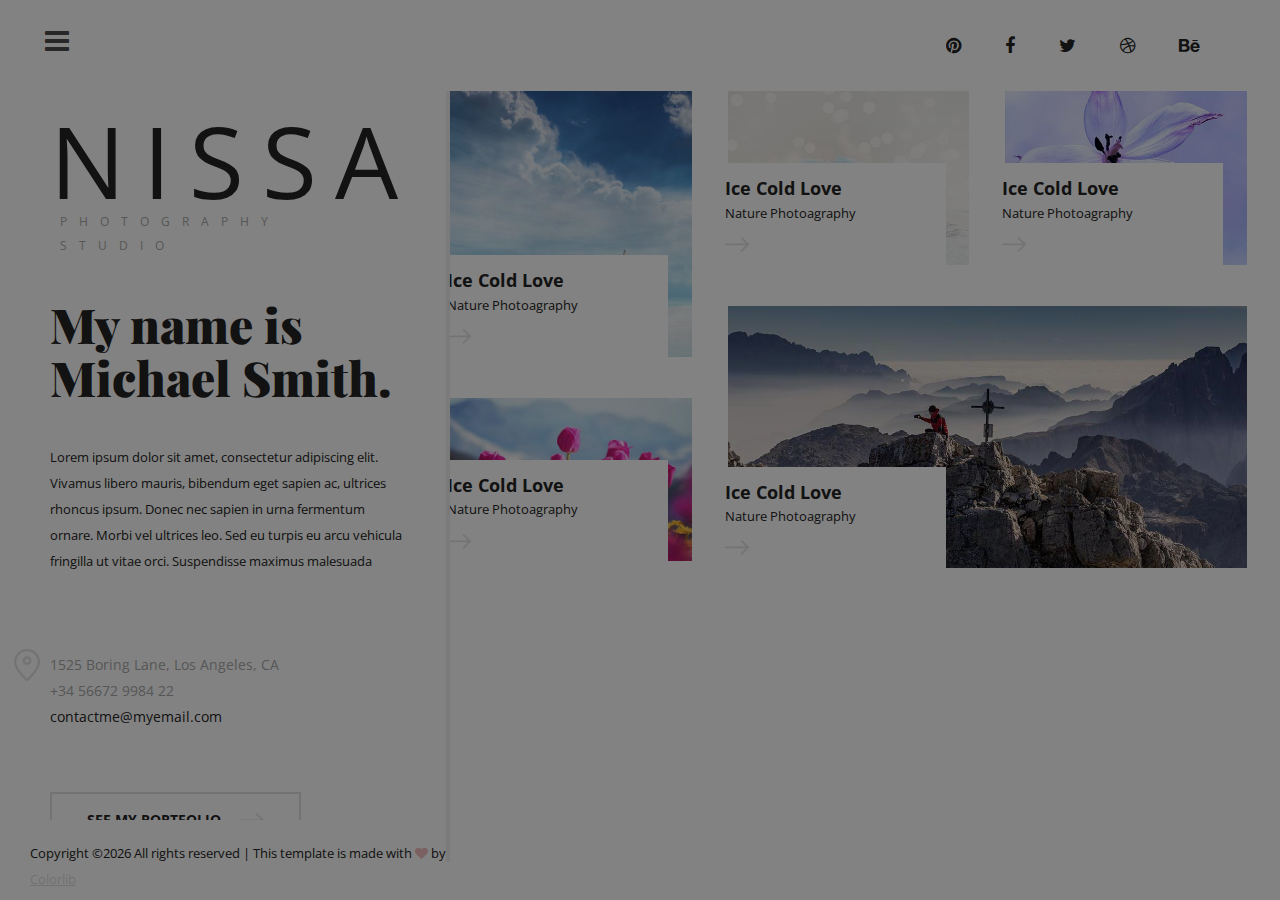
<file: portfolio.html>
<!DOCTYPE html>
<html lang="zxx">
<head>
	<title>NISSA - PHOTOGRAPHY STUDIO HTML TEMPLATE</title>
	<meta charset="UTF-8">
	<meta name="description" content="Nissa Photography studio html template">
	<meta name="keywords" content="industry, html">
	<meta name="viewport" content="width=device-width, initial-scale=1.0">
	
	<!-- Favicon -->
	<link href="img/favicon.ico" rel="shortcut icon"/>

	<!-- Google font -->
	<link href="https://fonts.googleapis.com/css?family=Open+Sans:300,300i,400,400i,600,600i,700,700i&display=swap" rel="stylesheet">
	<link href="https://fonts.googleapis.com/css?family=Playfair+Display:400,900&display=swap" rel="stylesheet">

	<!-- Stylesheets -->
	<link rel="stylesheet" href="css/bootstrap.min.css"/>
	<link rel="stylesheet" href="css/font-awesome.min.css"/>
	<link rel="stylesheet" href="css/magnific-popup.css"/>
	<link rel="stylesheet" href="css/owl.carousel.min.css"/>

	<!-- Main Stylesheets -->
	<link rel="stylesheet" href="css/style.css"/>


	<!--[if lt IE 9]>
		<script src="https://oss.maxcdn.com/html5shiv/3.7.2/html5shiv.min.js"></script>
		<script src="https://oss.maxcdn.com/respond/1.4.2/respond.min.js"></script>
	<![endif]-->

</head>
<body>
	<!-- Page Preloder -->
	<div id="preloder">
		<div class="loader"></div>
	</div>

	<!-- Main section start -->
	<div class="main-site-warp">
		<div class="site-menu-warp">
			<div class="close-menu">x</div>
			<!-- Main menu -->
			<ul class="site-menu">
				<li><a href="index.html">Home</a></li>
				<li><a href="about.html">About Me</a></li>
				<li><a href="blog.html">Blog</a></li>
				<li><a href="portfolio.html" class="active">Portfolio</a></li>
				<li><a href="contact.html">Contact</a></li>
				<li><a href="elements.html">Elements</a></li>
			</ul>
			<div class="menu-social">
				<a href=""><i class="fa fa-pinterest"></i></a>
				<a href=""><i class="fa fa-facebook"></i></a>
				<a href=""><i class="fa fa-twitter"></i></a>
				<a href=""><i class="fa fa-dribbble"></i></a>
				<a href=""><i class="fa fa-behance"></i></a>
			</div>
		</div>
		<header class="header-section">
			<div class="nav-switch">
				<i class="fa fa-bars"></i>
			</div>
			<div class="header-social">
				<a href=""><i class="fa fa-pinterest"></i></a>
				<a href=""><i class="fa fa-facebook"></i></a>
				<a href=""><i class="fa fa-twitter"></i></a>
				<a href=""><i class="fa fa-dribbble"></i></a>
				<a href=""><i class="fa fa-behance"></i></a>
			</div>
		</header>
		<div class="site-content-warp">
			<!-- Left Side section -->
			<div class="main-sidebar">
				<div class="mb-warp">
					<a href="index.html" class="site-logo">
						<h2>Nissa</h2>
						<p>Photography Studio</p>
					</a>
					<div class="about-info">
						<h2>My name is Michael Smith.</h2>
						<p>Lorem ipsum dolor sit amet, consectetur adipiscing elit. Vivamus libero mauris, bibendum eget sapien ac, ultrices rhoncus ipsum. Donec nec sapien in urna fermentum ornare. Morbi vel ultrices leo. Sed eu turpis eu arcu vehicula fringilla ut vitae orci. Suspendisse maximus malesuada  </p>
					</div>
					<ul class="contact-info">
						<li>1525  Boring Lane, Los Angeles, CA</li>
						<li>+34 56672 9984 22</li>
						<li><a href="mailto:contactme@myemail.com">contactme@myemail.com</a></li>
					</ul>
					<a href="#" class="site-btn">see my portfolio <img src="img/arrow-right.png" alt=""></a>
				</div>
			</div>
			<!-- Left Side section end -->
			<!-- Page start -->
			<div class="page-section portfolio-page">
				<div class="portfolio-section">
					<div class="row">
						<div class="col-xl-4">
							<div class="portfolio-item">
								<img src="img/portfolio/1.jpg" alt="#">
								<div class="pi-info">
									<h5>Ice Cold Love</h5>
									<p>Nature Photoagraphy</p>
									<a href="#"><img src="img/arrow-right.png" alt=""></a>
								</div>
							</div>
							<div class="portfolio-item">
								<img src="img/portfolio/4.jpg" alt="#">
								<div class="pi-info">
									<h5>Ice Cold Love</h5>
									<p>Nature Photoagraphy</p>
									<a href="#"><img src="img/arrow-right.png" alt=""></a>
								</div>
							</div>
						</div>
						<div class="col-xl-8">
							<div class="row">
								<div class="col-md-6">
									<div class="portfolio-item">
										<img src="img/portfolio/2.jpg" alt="#">
										<div class="pi-info">
											<h5>Ice Cold Love</h5>
											<p>Nature Photoagraphy</p>
											<a href="#"><img src="img/arrow-right.png" alt=""></a>
										</div>
									</div>
								</div>
								<div class="col-lg-6">
									<div class="portfolio-item">
										<img src="img/portfolio/3.jpg" alt="#">
										<div class="pi-info">
											<h5>Ice Cold Love</h5>
											<p>Nature Photoagraphy</p>
											<a href="#"><img src="img/arrow-right.png" alt=""></a>
										</div>
									</div>
								</div>
								<div class="col-lg-12">
									<div class="portfolio-item">
										<img src="img/portfolio/5.jpg" alt="#">
										<div class="pi-info">
											<h5>Ice Cold Love</h5>
											<p>Nature Photoagraphy</p>
											<a href="#"><img src="img/arrow-right.png" alt=""></a>
										</div>
									</div>
								</div>
							</div>
						</div>	
					</div>
				</div>
			</div>
			<!-- Page end -->
		</div>
		<div class="copyright"><p><!-- Link back to Colorlib can't be removed. Template is licensed under CC BY 3.0. -->
  Copyright &copy;<script>document.write(new Date().getFullYear());</script> All rights reserved | This template is made with <i class="fa fa-heart" aria-hidden="true"></i> by <a href="https://colorlib.com" target="_blank">Colorlib</a>
  <!-- Link back to Colorlib can't be removed. Template is licensed under CC BY 3.0. --></p></div>
	</div>
	<!-- Main section end -->
	
	<!--====== Javascripts & Jquery ======-->
	<script src="js/jquery-3.2.1.min.js"></script>
	<script src="js/bootstrap.min.js"></script>
	<script src="js/owl.carousel.min.js"></script>
	<script src="js/jquery.nicescroll.min.js"></script>
	<script src="js/circle-progress.min.js"></script>
	<script src="js/jquery.magnific-popup.min.js"></script>
	<script src="js/main.js"></script>

	</body>
</html>
</file>
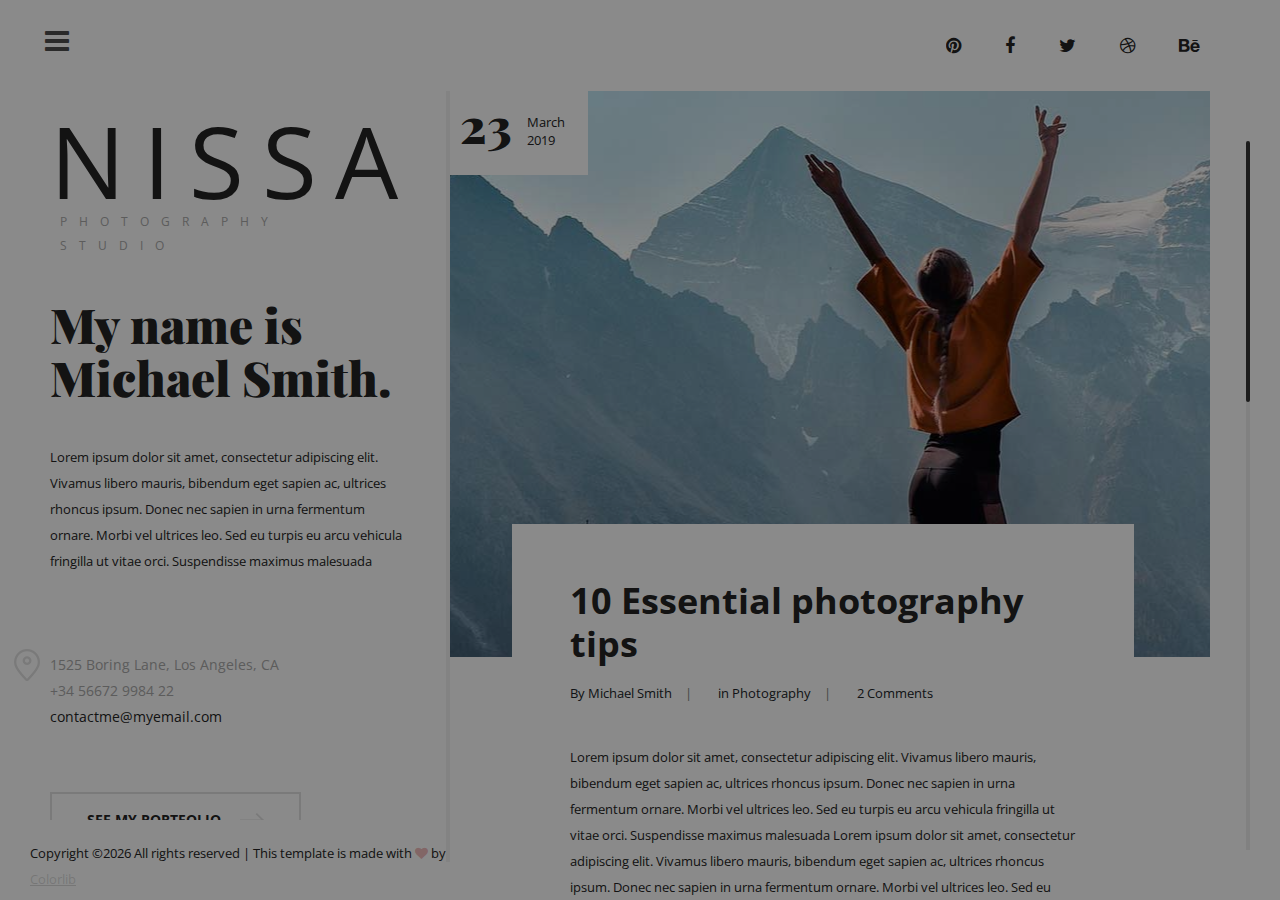
<file: single-blog.html>
<!DOCTYPE html>
<html lang="zxx">
<head>
	<title>NISSA - PHOTOGRAPHY STUDIO HTML TEMPLATE</title>
	<meta charset="UTF-8">
	<meta name="description" content="Nissa Photography studio html template">
	<meta name="keywords" content="industry, html">
	<meta name="viewport" content="width=device-width, initial-scale=1.0">
	
	<!-- Favicon -->
	<link href="img/favicon.ico" rel="shortcut icon"/>

	<!-- Google font -->
	<link href="https://fonts.googleapis.com/css?family=Open+Sans:300,300i,400,400i,600,600i,700,700i&display=swap" rel="stylesheet">
	<link href="https://fonts.googleapis.com/css?family=Playfair+Display:400,900&display=swap" rel="stylesheet">

	<!-- Stylesheets -->
	<link rel="stylesheet" href="css/bootstrap.min.css"/>
	<link rel="stylesheet" href="css/font-awesome.min.css"/>
	<link rel="stylesheet" href="css/magnific-popup.css"/>
	<link rel="stylesheet" href="css/owl.carousel.min.css"/>

	<!-- Main Stylesheets -->
	<link rel="stylesheet" href="css/style.css"/>


	<!--[if lt IE 9]>
		<script src="https://oss.maxcdn.com/html5shiv/3.7.2/html5shiv.min.js"></script>
		<script src="https://oss.maxcdn.com/respond/1.4.2/respond.min.js"></script>
	<![endif]-->

</head>
<body>
	<!-- Page Preloder -->
	<div id="preloder">
		<div class="loader"></div>
	</div>

	<!-- Main section start -->
	<div class="main-site-warp">
		<div class="site-menu-warp">
			<div class="close-menu">x</div>
			<!-- Main menu -->
			<ul class="site-menu">
				<li><a href="index.html">Home</a></li>
				<li><a href="about.html">About Me</a></li>
				<li><a href="blog.html" class="active">Blog</a></li>
				<li><a href="portfolio.html">Portfolio</a></li>
				<li><a href="contact.html">Contact</a></li>
				<li><a href="elements.html">Elements</a></li>
			</ul>
			<div class="menu-social">
				<a href=""><i class="fa fa-pinterest"></i></a>
				<a href=""><i class="fa fa-facebook"></i></a>
				<a href=""><i class="fa fa-twitter"></i></a>
				<a href=""><i class="fa fa-dribbble"></i></a>
				<a href=""><i class="fa fa-behance"></i></a>
			</div>
		</div>
		<header class="header-section">
			<div class="nav-switch">
				<i class="fa fa-bars"></i>
			</div>
			<div class="header-social">
				<a href=""><i class="fa fa-pinterest"></i></a>
				<a href=""><i class="fa fa-facebook"></i></a>
				<a href=""><i class="fa fa-twitter"></i></a>
				<a href=""><i class="fa fa-dribbble"></i></a>
				<a href=""><i class="fa fa-behance"></i></a>
			</div>
		</header>
		<div class="site-content-warp">
			<!-- Left Side section -->
			<div class="main-sidebar">
				<div class="mb-warp">
					<a href="index.html" class="site-logo">
						<h2>Nissa</h2>
						<p>Photography Studio</p>
					</a>
					<div class="about-info">
						<h2>My name is Michael Smith.</h2>
						<p>Lorem ipsum dolor sit amet, consectetur adipiscing elit. Vivamus libero mauris, bibendum eget sapien ac, ultrices rhoncus ipsum. Donec nec sapien in urna fermentum ornare. Morbi vel ultrices leo. Sed eu turpis eu arcu vehicula fringilla ut vitae orci. Suspendisse maximus malesuada  </p>
					</div>
					<ul class="contact-info">
						<li>1525  Boring Lane, Los Angeles, CA</li>
						<li>+34 56672 9984 22</li>
						<li><a href="mailto:contactme@myemail.com">contactme@myemail.com</a></li>
					</ul>
					<a href="#" class="site-btn">see my portfolio <img src="img/arrow-right.png" alt=""></a>
				</div>
			</div>
			<!-- Left Side section end -->
			<!-- Page start -->
			<div class="page-section blog-page">
				<div class="blog-posts">
					<div class="blog-post-item">
						<div class="blog-thumb set-bg" data-setbg="img/blog/1.jpg">
							<div class="post-date">
								<h3>23</h3>
								<p>March<br>2019</p>
							</div>
						</div>
						<div class="blog-content">
							<h2>10 Essential photography tips</h2>
							<div class="blog-metas">
								<div class="blog-meta">By Michael Smith</div>
								<div class="blog-meta">in Photography</div>
								<div class="blog-meta">2 Comments</div>
							</div>
							<p>Lorem ipsum dolor sit amet, consectetur adipiscing elit. Vivamus libero mauris, bibendum eget sapien ac, ultrices rhoncus ipsum. Donec nec sapien in urna fermentum ornare. Morbi vel ultrices leo. Sed eu turpis eu arcu vehicula fringilla ut vitae orci. Suspendisse maximus malesuada  Lorem ipsum dolor sit amet, consectetur adipiscing elit. Vivamus libero mauris, bibendum eget sapien ac, ultrices rhoncus ipsum. Donec nec sapien in urna fermentum ornare. Morbi vel ultrices leo. Sed eu turpis eu arcu vehicula fringilla ut vitae orci. Suspendisse maximus malesuada.  Fusce urna quam, euismod sit amet mollis quis, vestibulum quis velit. Vestibulum malesuada aliquet libero viverra cursus. Aliquam erat volutpat. Morbi id dictum quam, ut commodo lorem. In at nisi nec arcu porttitor aliquet vitae at dui. Sed sollicitudin nulla non leo viverra scelerisque. Phasellus facilisis lobortis metus, sit amet viverra lectus finibus ac. Aenean non felis dapibus, placerat libero auctor, ornare ante. Morbi quis ex eleifend, sodales nulla vitae, scelerisque ante. Nunc id vulputate dui. Suspendisse consectetur rutrum metus nec scelerisque. </p>
							<p>Fusce urna quam, euismod sit amet mollis quis, vestibulum quis velit. Vestibulum malesuada aliquet libero viverra cursus. Aliquam erat volutpat. Morbi id dictum quam, ut commodo lorem. In at nisi nec arcu porttitor aliquet vitae at dui. Sed sollicitudin nulla non leo viverra scelerisque. Phasellus facilisis lobortis metus, sit amet viverra lectus finibus ac. Aenean non felis dapibus, placerat libero auctor, ornare ante. Morbi quis ex eleifend, sodales nulla vitae, scelerisque ante. Nunc id vulputate dui. Suspendisse consectetur rutrum metus nec scelerisque. </p>

							<div class="blog-comments">
								<h4>Comments</h4>
								<ul class="comments-list">
									<li>
										<div class="blog-avator">
											<img src="img/blog/comments/1.jpg" alt="">
										</div>
										<div class="comment-text">
											<h6>Mark Williams</h6>
											<span>March 26, 2019</span>
											<p>Fusce urna quam, euismod sit amet mollis quis, vestibulum quis velit. Vestibulum malesuada aliquet libero viverra cursus. Aliquam erat volutpat. Morbi id dictum quam, ut commodo lorem. In at nisi nec arcu porttitor aliquet vitae at dui. Sed sollicitudin nulla non leo viverra scelerisqu</p>
											<a href="#">Reply</a>
										</div>
									</li>
									<li>
										<div class="blog-avator">
											<img src="img/blog/comments/2.jpg" alt="">
										</div>
										<div class="comment-text">
											<h6>Mark Williams</h6>
											<span>March 26, 2019</span>
											<p>Fusce urna quam, euismod sit amet mollis quis, vestibulum quis velit. Vestibulum malesuada aliquet libero viverra cursus. Aliquam erat volutpat. Morbi id dictum quam, ut commodo lorem. In at nisi nec arcu porttitor aliquet vitae at dui. Sed sollicitudin nulla non leo viverra scelerisqu</p>
											<a href="#">Reply</a>
										</div>
									</li>
								</ul>
							</div>
							<form class="contact-form">
								<div class="row">
									<div class="col-lg-6">
										<input type="text" placeholder="Name">
									</div>
									<div class="col-lg-6">
										<input type="text" placeholder="E-mail">
									</div>
									<div class="col-lg-12">
										<input type="text" placeholder="Website (optional)">
										<textarea placeholder="Comment"></textarea>
										<button class="site-btn">comment submit<img src="img/arrow-right.png" alt=""></button>
									</div>
								</div>
							</form>
						</div>
					</div>
				</div>
			</div>
			<!-- Page end -->
		</div>
		<div class="copyright"><p><!-- Link back to Colorlib can't be removed. Template is licensed under CC BY 3.0. -->
  Copyright &copy;<script>document.write(new Date().getFullYear());</script> All rights reserved | This template is made with <i class="fa fa-heart" aria-hidden="true"></i> by <a href="https://colorlib.com" target="_blank">Colorlib</a>
  <!-- Link back to Colorlib can't be removed. Template is licensed under CC BY 3.0. --></p></div>
	</div>
	<!-- Main section end -->
	
	<!--====== Javascripts & Jquery ======-->
	<script src="js/jquery-3.2.1.min.js"></script>
	<script src="js/bootstrap.min.js"></script>
	<script src="js/owl.carousel.min.js"></script>
	<script src="js/jquery.nicescroll.min.js"></script>
	<script src="js/circle-progress.min.js"></script>
	<script src="js/jquery.magnific-popup.min.js"></script>
	<script src="js/main.js"></script>

	</body>
</html>
</file>
<file: css/style.css>
/* ==================================
-------------------------------------
  NISSA - PHOTOGRAPHY STUDIO TEMPLATE
  Version: 1.0
 ------------------------------------
 ====================================*/

 
/*----------------------------------------*/
/* Template default CSS
/*----------------------------------------*/

html,
body {
	height: 100%;
	font-family: "Open Sans", sans-serif;
	-webkit-font-smoothing: antialiased;
	font-smoothing: antialiased;
}

h1,
h2,
h3,
h4,
h5,
h6 {
	margin: 0;
	color: #242424;
	font-weight: 700;
}

h1 {
	font-size: 70px;
}

h2 {
	font-size: 36px;
}

h3 {
	font-size: 30px;
}

h4 {
	font-size: 24px;
}

h5 {
	font-size: 18px;
}

h6 {
	font-size: 16px;
}

p {
	font-size: 13px;
	color: #242424;
	line-height: 2;
}

img {
	max-width: 100%;
}

input:focus,
select:focus,
button:focus,
textarea:focus {
	outline: none;
}

a:hover,
a:focus {
	text-decoration: none;
	outline: none;
}

ul,
ol {
	padding: 0;
	margin: 0;
}

/*---------------------
Helper CSS
 -----------------------*/

.section-title {
	text-align: center;
}

.section-title h2 {
	font-size: 36px;
}

.set-bg {
	background-repeat: no-repeat;
	background-size: cover;
	background-position: top center;
}

.spad {
	padding-top: 105px;
	padding-bottom: 105px;
}

.text-white h1,
.text-white h2,
.text-white h3,
.text-white h4,
.text-white h5,
.text-white h6,
.text-white p,
.text-white span,
.text-white li,
.text-white a {
	color: #fff;
}

/*---------------------
Commom elements
 -----------------------*/

.elements-section {
	padding-right: 30px;
	height: 100%;
}

.element {
	margin-bottom: 70px;
}

.element .el-title {
	margin-bottom: 40px;
}

.element .container {
	margin-left: -15px;
}

/* buttons */

.site-btn {
	display: inline-block;
	font-size: 14px;
	font-weight: 700;
	min-width: 167px;
	padding: 19px 35px;
	text-transform: uppercase;
	color: #242424;
	line-height: 1;
	cursor: pointer;
	text-align: center;
	border: 2px solid #e1e1e1;
	background: transparent;
}

.site-btn:hover {
	color: #242424;
}

.site-btn img {
	margin-left: 15px;
}

.site-btn.sb-solid {
	background: #242424;
	border-color: #242424;
	color: #fff;
}

.site-btn.sb-solid:hover {
	color: #fff;
}

.site-btn.sb-dark {
	border-color: #242424;
}

/* Preloder */

#preloder {
	position: fixed;
	width: 100%;
	height: 100%;
	top: 0;
	left: 0;
	z-index: 999999;
	background: #000;
}

.loader {
	width: 40px;
	height: 40px;
	position: absolute;
	top: 50%;
	left: 50%;
	margin-top: -13px;
	margin-left: -13px;
	border-radius: 60px;
	animation: loader 0.8s linear infinite;
	-webkit-animation: loader 0.8s linear infinite;
}

@keyframes loader {
	0% {
		-webkit-transform: rotate(0deg);
		transform: rotate(0deg);
		border: 4px solid #f44336;
		border-left-color: transparent;
	}
	50% {
		-webkit-transform: rotate(180deg);
		transform: rotate(180deg);
		border: 4px solid #673ab7;
		border-left-color: transparent;
	}
	100% {
		-webkit-transform: rotate(360deg);
		transform: rotate(360deg);
		border: 4px solid #f44336;
		border-left-color: transparent;
	}
}

@-webkit-keyframes loader {
	0% {
		-webkit-transform: rotate(0deg);
		border: 4px solid #f44336;
		border-left-color: transparent;
	}
	50% {
		-webkit-transform: rotate(180deg);
		border: 4px solid #673ab7;
		border-left-color: transparent;
	}
	100% {
		-webkit-transform: rotate(360deg);
		border: 4px solid #f44336;
		border-left-color: transparent;
	}
}

/* Accordion */

.accordion-area .panel {
	margin-bottom: 19px;
}

.accordion-area .panel-header.active .panel-link {
	color: #fff;
	background-color: #242424;
	border-color: #000;
}

.accordion-area .panel-header.active .panel-link.collapsed {
	color: #242424;
	background-color: transparent;
	border-color: #e1e1e1;
}

.accordion-area .panel-link:after {
	content: "";
	position: absolute;
	width: 20px;
	height: 10px;
	right: 19px;
	top: 50%;
	margin-top: -5px;
	margin-left: -4px;
	background-image: url("../img/arrow-down.png");
	background-repeat: no-repeat;
	-webkit-transform: rotate(0deg);
	transform: rotate(0deg);
	-webkit-transition: all 0.3s;
	transition: all 0.3s;
}

.accordion-area .panel-header.active .panel-link:after {
	-webkit-transform: rotate(180deg);
	transform: rotate(180deg);
}

.accordion-area .panel-header.active .panel-link.collapsed:after {
	-webkit-transform: rotate(0deg);
	transform: rotate(0deg);
}

.accordion-area .panel-link {
	text-align: left;
	background-color: transparent;
	position: relative;
	width: 100%;
	padding: 17px 40px;
	padding-left: 30px;
	font-size: 14px;
	text-transform: uppercase;
	color: #212121;
	font-weight: 700;
	line-height: 1.3;
	cursor: pointer;
	display: block;
	border: 2px solid #e1e1e1;
	-webkit-transition: all 0.4s ease-out 0s;
	transition: all 0.4s ease-out 0s;
}

.accordion-area .panel-body p {
	margin-bottom: 0;
	padding-top: 20px;
}

.accordion-area .panel-body {
	padding: 0 5px;
}

/* Tab */

.tab-element .nav-tabs {
	border-bottom: none;
	margin-bottom: 25px;
}

.tab-element .nav-item {
	margin-right: 10px;
	margin-bottom: 10px;
}

.tab-element .nav-tabs .nav-link {
	border: 2px solid #e1e1e1;
	text-align: left;
	background-color: transparent;
	border-radius: 0;
	position: relative;
	width: 100%;
	padding: 17px 30px;
	font-size: 14px;
	text-transform: uppercase;
	color: #323232;
	font-weight: 700;
	line-height: 1.3;
	cursor: pointer;
}

.tab-element .nav-tabs .nav-item:last-child {
	margin-right: 0;
}

.tab-element .nav-tabs .nav-link.active {
	background: #242424;
	color: #fff;
	border-color: #242424;
}

.tab-element .tab-pane p {
	margin-bottom: 0;
}

/* circle progress  */

.circle-item-warp {
	margin-bottom: 30px;
	overflow: hidden;
}

.circle-progress {
	float: left;
	margin-right: 10px;
}

.circle-progress canvas {
	-webkit-transform: rotate(90deg);
	transform: rotate(90deg);
}

.circle-progress .circle-warp {
	float: left;
	margin-right: 20px;
}

.circle-progress h2 {
	padding-bottom: 18px;
	overflow: hidden;
	font-size: 72px;
	font-family: "Playfair Display", serif;
	line-height: 1;
	font-weight: 900;
	position: relative;
}

.circle-progress h2 span {
	font-size: 40px;
	position: relative;
	top: -30px;
}

.circle-progress-text {
	padding-top: 15px;
}

.circle-progress-text h5 {
	font-weight: 700;
}

.circle-progress-text p {
	margin-bottom: 0;
	color: #828282;
}

/* Icons box  */

.icon-box {
	margin-bottom: 30px;
}

.icon-box .ib-head {
	overflow: hidden;
	display: block;
	margin-bottom: 20px;
}

.icon-box .ib-icon {
	float: left;
	width: 64px;
}

.icon-box h5 {
	padding-top: 5px;
	overflow: hidden;
}

/*------------------
Main Site warp
 ---------------------*/

.main-site-warp {
	height: 100%;
	width: 100%;
	position: relative;
}

.main-site-warp.push-side {
	overflow: hidden;
}

.main-site-warp.push-side .header-section {
	-webkit-transform: translateX(614px);
	transform: translateX(614px);
}

.main-site-warp.push-side .site-content-warp {
	-webkit-transform: translateX(614px);
	transform: translateX(614px);
}

.main-site-warp.push-side .site-menu-warp {
	left: 0;
}

.main-site-warp.push-side .nav-switch {
	opacity: 0;
	visibility: hidden;
}

body.push-side {
	overflow: hidden;
}

body.push-side .nicescroll-rails.nicescroll-rails-hr,
body.push-side #ascrail2000-hr {
	-webkit-transform: translateX(614px);
	transform: translateX(614px);
	-webkit-transition: all 0.4s;
	transition: all 0.4s;
}

.site-menu-warp {
	position: fixed;
	width: 614px;
	height: 100%;
	left: -620px;
	top: 0;
	background: #242424;
	overflow-y: auto;
	z-index: 9999;
	-webkit-transition: all 0.4s;
	transition: all 0.4s;
}

.close-menu {
	font-size: 30px;
	color: #fff;
	margin-left: 48px;
	padding-top: 32px;
	cursor: pointer;
}

.site-menu {
	list-style: none;
	padding-left: 185px;
	padding-top: 160px;
}

.site-menu li {
	display: block;
}

.site-menu li a {
	display: block;
	font-size: 30px;
	color: #fff;
	padding-bottom: 5px;
	margin-bottom: 20px;
	position: relative;
}

.site-menu li a:after {
	position: absolute;
	content: "";
	width: 0;
	height: 3px;
	left: 0;
	bottom: 0;
	background: #fff;
	-webkit-transition: 0.3s;
	transition: 0.3s;
}

.site-menu li a:hover:after,
.site-menu li a.active:after {
	width: 30px;
}

.menu-social {
	padding-left: 185px;
	padding-top: 50px;
}

.menu-social a {
	display: inline-block;
	color: #fff;
	font-size: 18px;
	margin-right: 30px;
	padding: 5px;
	margin-bottom: 20px;
}

/* Header section */

.header-section {
	position: absolute;
	width: 100%;
	top: 0;
	left: 0;
	overflow: hidden;
	padding: 27px 45px;
	z-index: 999;
	background: #fff;
	-webkit-transform: translateX(0);
	transform: translateX(0);
	-webkit-transition: all 0.4s;
	transition: all 0.4s;
}

.nav-switch {
	float: left;
	font-size: 28px;
	color: #4e4e4e;
	line-height: 0;
	cursor: pointer;
	opacity: 1;
	-webkit-transition: all 0.4s;
	transition: all 0.4s;
}

.header-social {
	float: right;
}

.header-social a {
	display: inline-block;
	color: #242424;
	font-size: 18px;
	margin-right: 30px;
	padding: 5px;
}

.site-content-warp {
	position: relative;
	height: 100%;
	padding-top: 91px;
	padding-left: 614px;
	-webkit-transform: translateX(0);
	transform: translateX(0);
	-webkit-transition: all 0.4s;
	transition: all 0.4s;
}

/* Left Side section */

.main-sidebar {
	position: absolute;
	width: 614px;
	height: 100%;
	left: 0;
	top: 0;
	z-index: 99;
}

.main-sidebar .mb-warp {
	padding: 94px 95px 100px 145px;
}

.site-logo {
	display: block;
	margin-bottom: 40px;
}

.site-logo h2 {
	font-size: 100px;
	line-height: 100px;
	text-transform: uppercase;
	font-weight: 400;
	letter-spacing: 18px;
}

.site-logo p {
	font-size: 12px;
	text-transform: uppercase;
	color: #aaaaaa;
	letter-spacing: 12px;
	padding-left: 10px;
	margin-bottom: 0;
}

.about-info {
	margin-bottom: 80px;
}

.about-info h2 {
	font-weight: 900;
	font-size: 48px;
	margin-bottom: 40px;
	line-height: 1.1;
	font-family: "Playfair Display", serif;
}

.contact-info {
	list-style: none;
	margin-bottom: 65px;
	position: relative;
}

.contact-info:after {
	position: absolute;
	content: "";
	width: 26px;
	height: 32px;
	left: -36px;
	top: -5px;
	background: url("../img/icons/place.png") no-repeat;
}

.contact-info li {
	font-size: 14px;
	color: #aaaaaa;
	margin-bottom: 5px;
}

.contact-info li a {
	color: #242424;
}

.copyright {
	font-size: 13px;
	color: rgba(130, 130, 130, 0.29);
	position: fixed;
	height: 80px;
	width: 614px;
	left: 0;
	bottom: 0;
	background: #fff;
	padding-left: 145px;
	padding-top: 20px;
}

.copyright a {
	color: rgba(130, 130, 130, 0.29);
	text-decoration: underline;
}

.copyright i {
	color: rgba(204, 17, 17, 0.29);
}

/*------------------
Hero section
 ---------------------*/

.hero-track {
	padding-bottom: 50px;
	overflow: hidden;
}

.hs-item {
	height: 750px;
	float: left;
	margin-right: 50px;
	position: relative;
}

.hs-item:last-child {
	margin-right: 0;
}

.hs-item .hs-info {
	position: absolute;
	left: 0;
	bottom: 0;
	width: 221px;
	padding: 44px 0 10px 0;
	background: #fff;
	z-index: 1;
}

.hs-item .hs-info p {
	margin-bottom: 5px;
}

.nicescroll-rails.nicescroll-rails-hr,
#ascrail2000-hr {
	max-width: calc(100% - 717px);
	overflow: hidden;
}

/* --------------
 =================
Other pages
 =================
 -----------------*/

.page-section {
	height: 100%;
}

/* ----------------
About Page
 ---------------------*/

.about-section {
	height: 100%;
	padding-right: 74px;
}

.video-section {
	height: calc(100% - 235px);
	margin-bottom: 30px;
	display: -webkit-box;
	display: -ms-flexbox;
	display: flex;
	-webkit-box-align: center;
	-ms-flex-align: center;
	align-items: center;
	-webkit-box-pack: center;
	-ms-flex-pack: center;
	justify-content: center;
}

.video-play-btn {
	display: block;
	width: 159px;
	height: 69px;
	text-align: center;
	padding-top: 16px;
	font-size: 22px;
	color: #fff;
	border-radius: 27px;
	background: rgba(255, 255, 255, 0.43);
}

.video-play-btn:hover {
	color: #fff;
}

.milestones {
	padding-top: 30px;
}

.milestone {
	margin-bottom: 30px;
}

.milestone h2 {
	font-family: "Playfair Display", serif;
	font-weight: 900;
	font-size: 72px;
	float: left;
	margin-right: 15px;
	line-height: 1;
}

.milestone .milestone-info {
	overflow: hidden;
	padding-top: 23px;
}

.milestone .milestone-info h5 {
	font-weight: 700;
}

.milestone .milestone-info p {
	margin-bottom: 0;
}

/* ----------------
Blog page
 ---------------------*/

.blog-page {
	padding-right: 70px;
}

.blog-posts {
	height: 100%;
}

.blog-post-item {
	margin-bottom: 20px;
}

.blog-post-item:last-child {
	margin-bottom: 80px;
}

.blog-thumb {
	height: 566px;
}

.post-date {
	background: #fff;
	width: 138px;
	height: 84px;
	padding-top: 5px;
	padding-left: 10px;
	overflow: hidden;
}

.post-date h3 {
	float: left;
	font-family: "Playfair Display", serif;
	font-weight: 900;
	font-size: 48px;
	margin-right: 15px;
}

.post-date p {
	padding-top: 17px;
	line-height: 1.4;
}

.blog-content {
	width: calc(100% - 138px);
	background: #fff;
	padding: 55px 58px;
	margin-top: -133px;
	margin-left: 62px;
}

.blog-content h2 a {
	color: #242424;
}

.blog-metas {
	padding-top: 15px;
	margin-bottom: 30px;
}

.blog-metas .blog-meta {
	display: inline-block;
	position: relative;
	font-size: 13px;
	padding-right: 20px;
	margin-right: 22px;
	margin-bottom: 10px;
}

.blog-metas .blog-meta:after {
	position: absolute;
	content: "|";
	font-size: 13px;
	color: #828282;
	right: 0;
	top: 0;
}

.blog-metas .blog-meta:last-child {
	padding-right: 0;
	margin-right: 0;
}

.blog-metas .blog-meta:last-child:after {
	display: none;
}

.blog-comments {
	padding-top: 60px;
}

.blog-comments h4 {
	margin-bottom: 40px;
}

.comments-list {
	list-style: none;
}

.comments-list li {
	display: block;
	margin-bottom: 43px;
}

.comments-list .blog-avator {
	float: left;
	margin-right: 44px;
}

.comments-list .blog-avator img {
	width: 67px;
	height: 67px;
	border-radius: 50%;
}

.comments-list .comment-text {
	overflow: hidden;
}

.comments-list .comment-text h6 {
	font-weight: 600;
}

.comments-list .comment-text span {
	font-size: 13px;
	color: #828282;
}

.comments-list .comment-text p {
	padding-top: 10px;
	margin-bottom: 10px;
}

.comments-list .comment-text a {
	font-size: 13px;
	color: #242424;
	text-decoration: underline;
}

/* ----------------
Portfolio page
 ---------------------*/

.portfolio-section {
	padding-right: 30px;
	margin-left: -3px;
	height: 100%;
}

.portfolio-item {
	position: relative;
	padding: 0 3px;
	margin-bottom: 41px;
}

.portfolio-item img {
	min-width: 100%;
}

.portfolio-item .pi-info {
	position: absolute;
	left: 0;
	bottom: 0;
	width: 221px;
	padding: 44px 0 10px 0;
	background: #fff;
	z-index: 1;
}

.portfolio-item .pi-info p {
	margin-bottom: 5px;
}

.portfolio-item .pi-info img {
	min-width: auto;
}

/* ----------------
Contact page
 -------------------*/

.contact-section {
	height: 100%;
	padding-right: 70px;
}

.contact-section .row {
	height: 100%;
}

.map {
	height: calc(100% - 60px);
	background: #ddd;
	position: relative;
}

.map iframe {
	position: absolute;
	width: 100%;
	height: 100%;
	left: 0;
	top: 0;
}

.contact-text-warp {
	padding-left: 15px;
}

.contact-text {
	max-width: 570px;
	margin-bottom: 50px;
	padding-top: 80px;
}

.contact-text h2 {
	margin-bottom: 20px;
}

.contact-form {
	padding-bottom: 50px;
}

.contact-form input,
.contact-form textarea {
	width: 100%;
	height: 56px;
	padding: 0 22px;
	margin-bottom: 30px;
	font-size: 14px;
	font-style: italic;
	border: 2px solid #e1e1e1;
}

.contact-form textarea {
	height: 159px;
	padding: 20px 22px 10px;
	resize: none;
	margin-bottom: 45px;
}

/* ----------------
Responsive
 ---------------------*/

@media only screen and (min-width: 1200px) and (max-width: 1400px) {
	.main-sidebar,
	.copyright {
		width: 450px;
	}
	.copyright {
		padding-left: 30px;
	}
	.site-content-warp {
		padding-left: 450px;
	}
	.main-sidebar .mb-warp {
		padding: 110px 40px 91px 50px;
	}
	.portfolio-item .pi-info {
		padding: 15px 0 10px 0;
	}
	.milestone h2,
	.circle-progress {
		float: none;
	}
	.nicescroll-rails.nicescroll-rails-hr,
	#ascrail2000-hr {
		max-width: calc(100% - 550px);
	}
}

/* Medium screen : 992px. */

@media only screen and (min-width: 992px) and (max-width: 1199px) {
	.main-sidebar,
	.copyright {
		width: 350px;
	}
	.copyright {
		padding-left: 30px;
	}
	.site-logo h2 {
		font-size: 70px;
		line-height: 70px;
	}
	.site-logo p {
		font-size: 10px;
		letter-spacing: 8px;
		padding-left: 9px;
	}
	.site-content-warp {
		padding-left: 350px;
	}
	.main-sidebar .mb-warp {
		padding: 110px 30px 91px 50px;
	}
	.about-info h2 {
		font-size: 36px;
	}
	.portfolio-section {
		padding-bottom: 80px;
		padding-left: 1px;
	}
	.portfolio-item .pi-info {
		padding: 15px 0 10px 0;
	}
	.milestone h2 {
		float: none;
	}
	.map {
		height: 600px;
	}
	.elements-section {
		padding-right: 15px;
	}
	.nicescroll-rails.nicescroll-rails-hr,
	#ascrail2000-hr {
		max-width: calc(100% - 450px);
	}
}

/* Tablet :768px. */

@media only screen and (min-width: 768px) and (max-width: 991px) {
	.site-content-warp {
		padding-left: 0;
		height: auto;
	}
	.site-menu {
		padding-top: 80px;
	}
	.main-sidebar {
		position: relative;
		width: 100%;
		height: auto;
	}
	.video-section {
		height: 400px;
	}
	.about-section,
	.blog-page,
	.portfolio-section,
	.contact-section,
	.elements-section {
		padding: 0 15px;
		margin: 0;
	}
	.blog-post-item:last-child {
		margin-bottom: 0;
	}
	.contact-text-warp {
		padding-left: 0;
	}
	.map {
		height: 600px;
	}
	.copyright {
		position: relative;
		left: 0;
		bottom: 0;
		padding: 60px 15px 50px;
		text-align: center;
		width: 100%;
	}
	.nicescroll-rails.nicescroll-rails-hr,
	#ascrail2000-hr {
		max-width: calc(100% - 50px);
	}
}

/* Large Mobile :480px. */

@media only screen and (max-width: 767px) {
	.site-content-warp {
		padding-left: 0;
		height: auto;
	}
	.site-logo {
		margin-bottom: 50px;
	}
	.site-logo h2 {
		font-size: 70px;
		line-height: 70px;
	}
	.site-logo p {
		font-size: 10px;
		letter-spacing: 8px;
		padding-left: 9px;
	}
	.site-menu-warp {
		width: 100%;
		height: 100%;
		left: -100%;
	}
	.site-menu {
		padding: 40px 15px;
		max-width: 400px;
		margin: 0 auto;
	}
	.site-menu li a {
		font-size: 25px;
		margin-bottom: 10px;
	}
	.menu-social {
		padding: 0 15px;
		max-width: 400px;
		margin: 0 auto;
	}
	.main-sidebar {
		position: relative;
		width: 100%;
		height: auto;
	}
	.main-sidebar .mb-warp {
		padding: 100px 15px;
		padding-left: 50px;
		max-width: 420px;
		margin: 0 auto;
	}
	.hs-item {
		width: 100%;
		height: 600px;
	}
	.hs-item .hs-info {
		padding-left: 15px;
	}
	.hs-item .hs-info img {
		width: auto;
	}
	.video-section {
		height: 400px;
	}
	.about-section,
	.blog-page,
	.portfolio-section,
	.contact-section,
	.elements-section {
		padding: 0 15px;
		margin: 0;
	}
	.blog-post-item:last-child {
		margin-bottom: 0;
	}
	.contact-text-warp {
		padding-left: 0;
	}
	.map {
		height: 600px;
	}
	.copyright {
		position: relative;
		left: 0;
		bottom: 0;
		padding: 60px 15px 50px;
		text-align: center;
		width: 100%;
	}
	.nicescroll-rails.nicescroll-rails-hr,
	#ascrail2000-hr {
		max-width: calc(100% - 50px);
	}
	.blog-content {
		width: calc(100% - 30px);
		margin-left: 15px;
	}
	.hero-track .owl-nav {
		padding-top: 30px;
		text-align: center;
	}
	.hero-track .owl-nav button.owl-next,
	.hero-track .owl-nav button.owl-prev {
		width: 30px;
		height: 30px;
		color: #fff;
		text-align: center;
		border-radius: 50%;
		background: #242424;
		margin: 0 5px;
	}
}

/* Small Mobile :320px. */

@media only screen and (max-width: 479px) {
	.site-logo {
		margin-bottom: 50px;
	}
	.site-logo h2 {
		font-size: 60px;
		line-height: 70px;
	}
	.site-logo p {
		font-size: 10px;
		letter-spacing: 7px;
		padding-left: 9px;
	}
	.header-social {
		display: none;
	}
	.site-menu li a {
		font-size: 18px;
		margin-bottom: 5px;
	}
	.about-info h2 {
		font-size: 34px;
	}
	.blog-content {
		width: calc(100% - 10px);
		margin-left: 5px;
		padding: 40px 15px;
	}
	.comments-list .blog-avator {
		float: none;
		margin-bottom: 30px;
	}
	.portfolio-item .pi-info {
		width: 170px;
		padding: 15px 0 5px 0;
	}
	.menu-social a {
		margin-right: 15px;
	}
}
</file>
<file: style.css>
body {
    padding:0;
    margin:0;
    overflow:hidden;
	height: 600px;
}
canvas {
    padding:0;
    margin:0;
}
div.btnbg {
    position:fixed;
    left:0;
    top:0;
}
</file>
